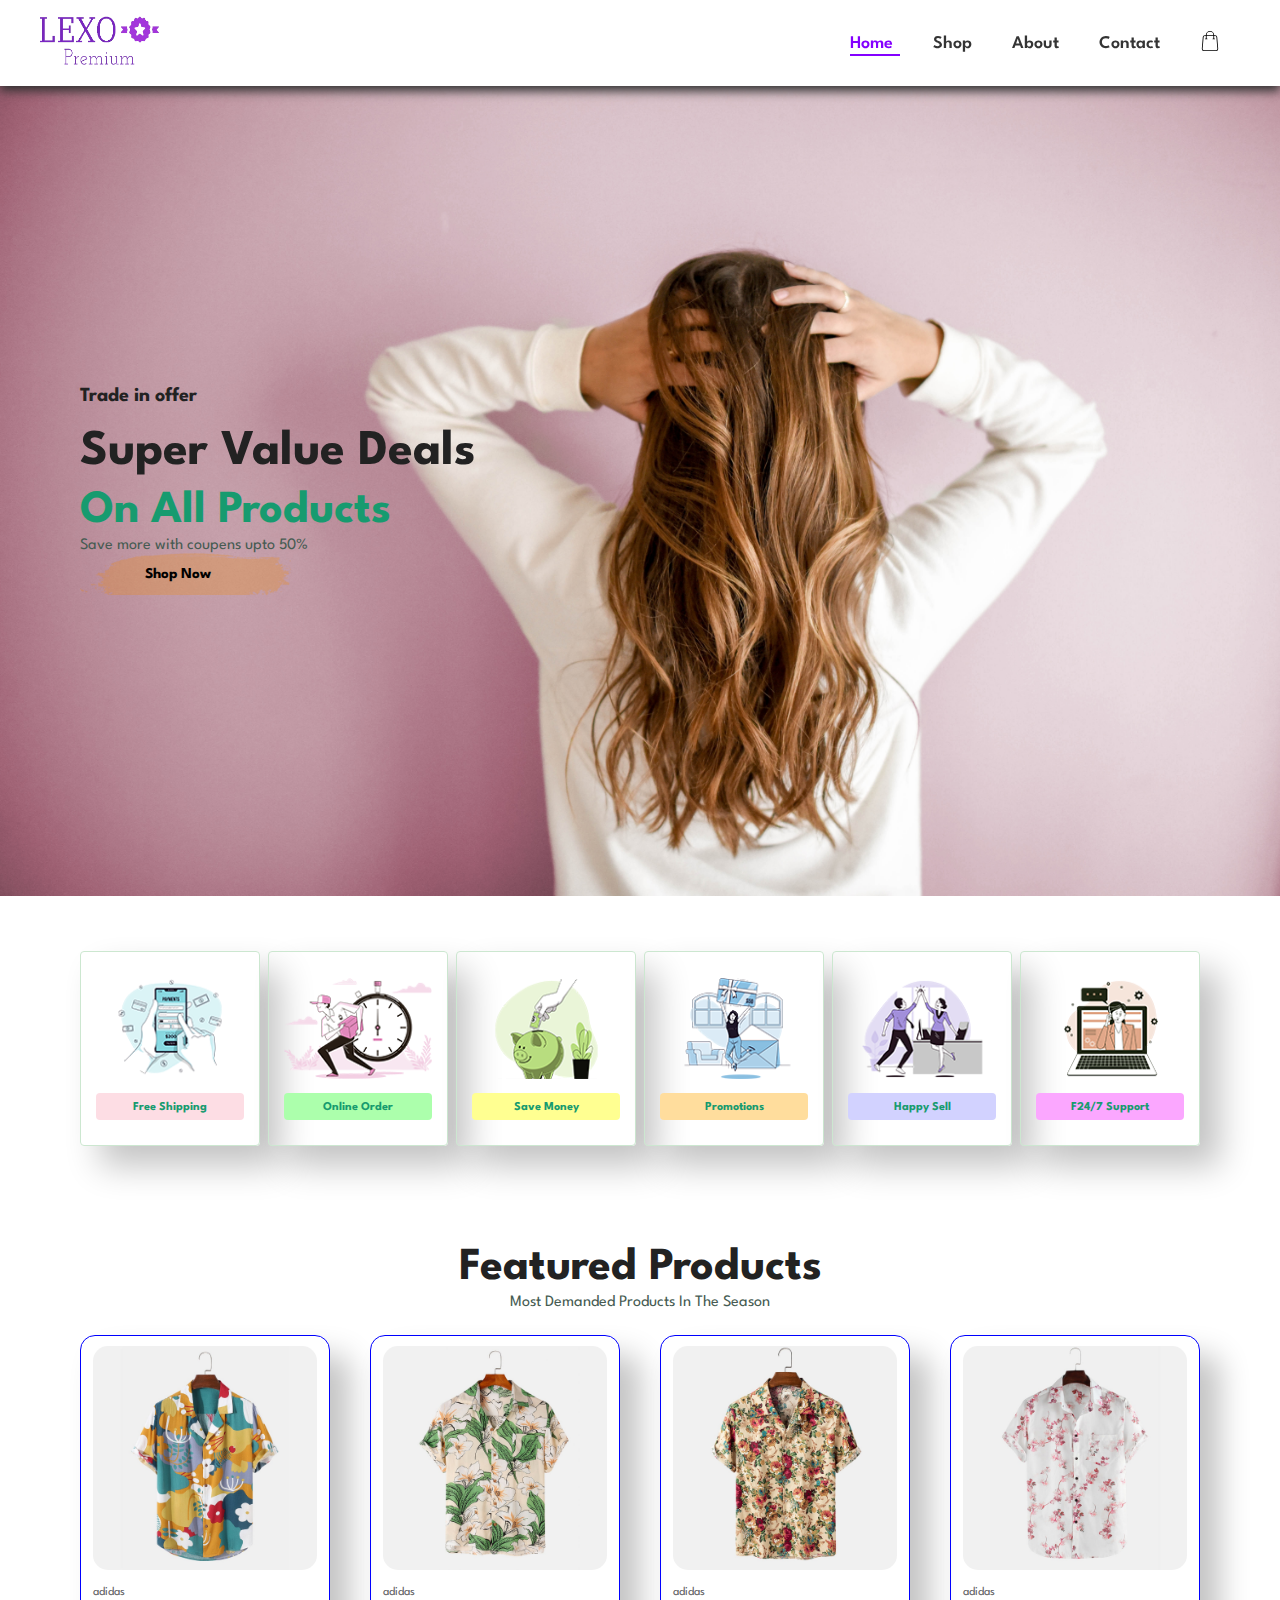
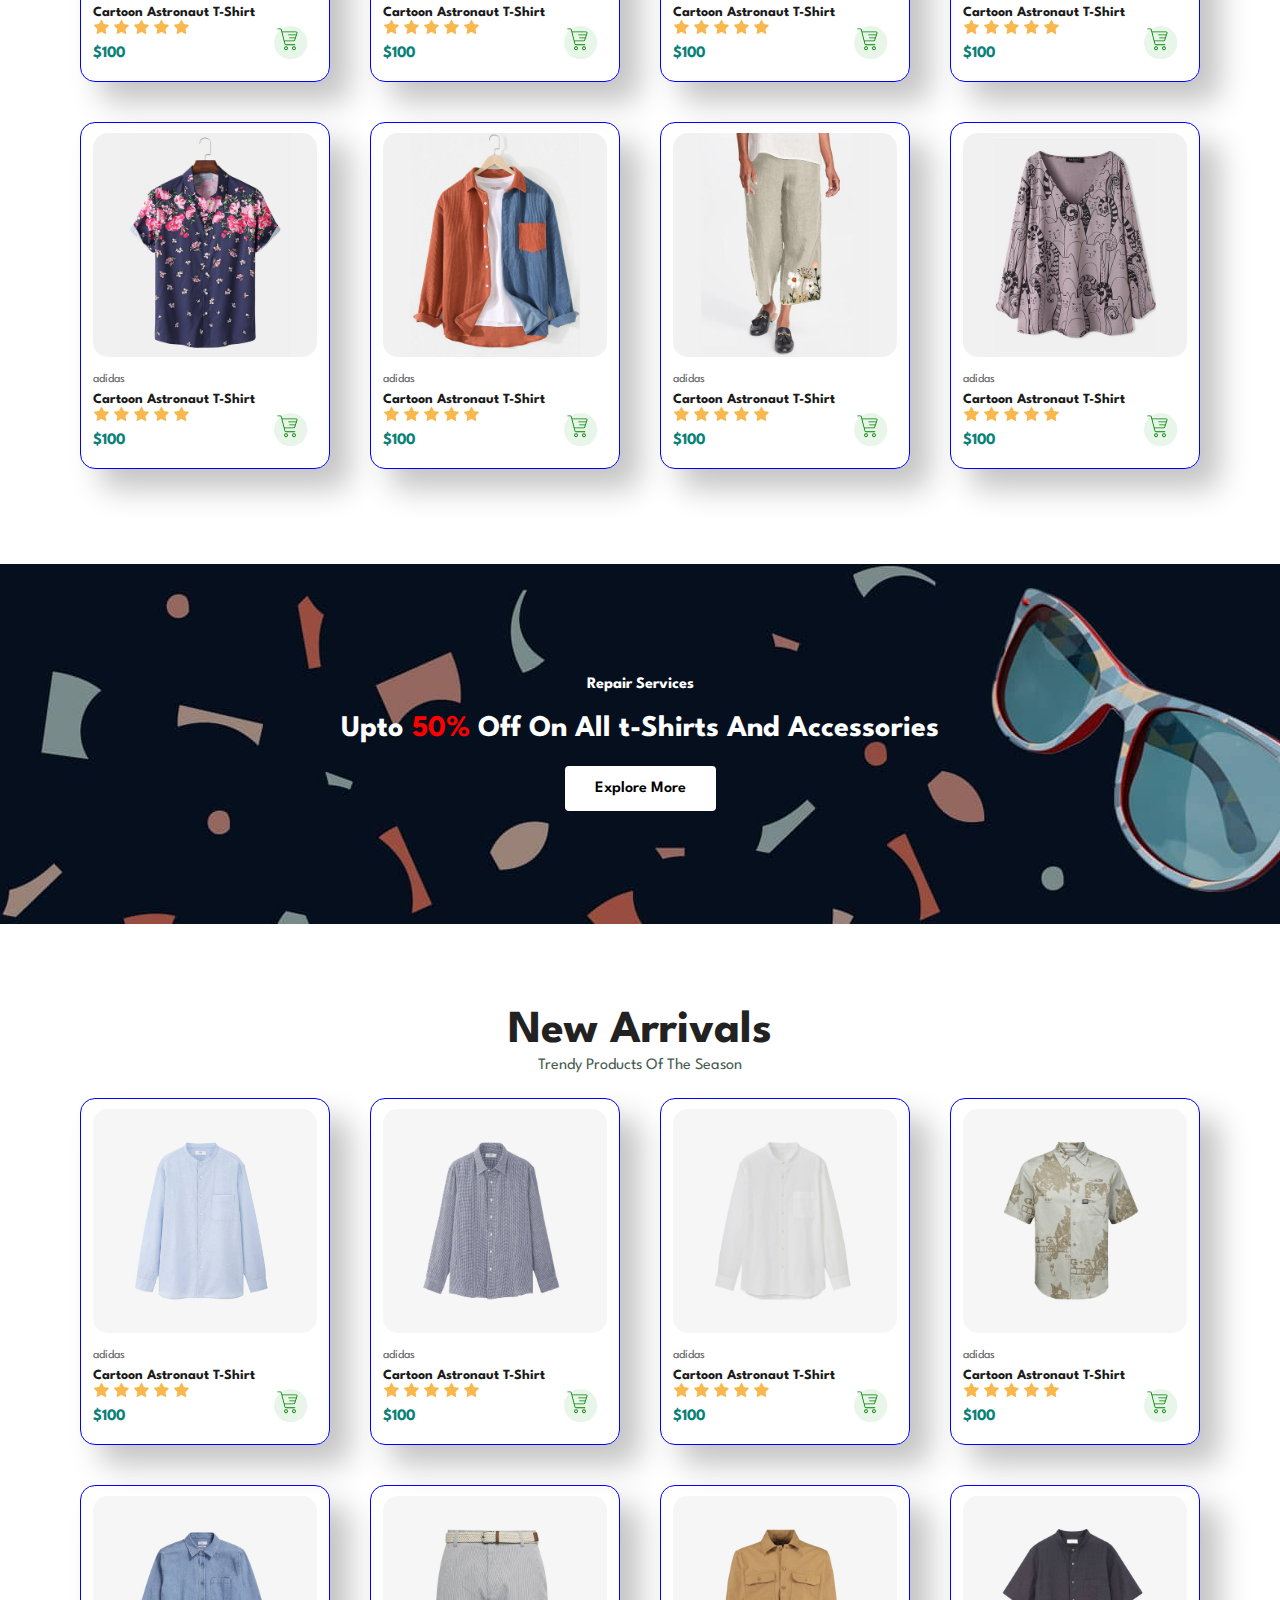
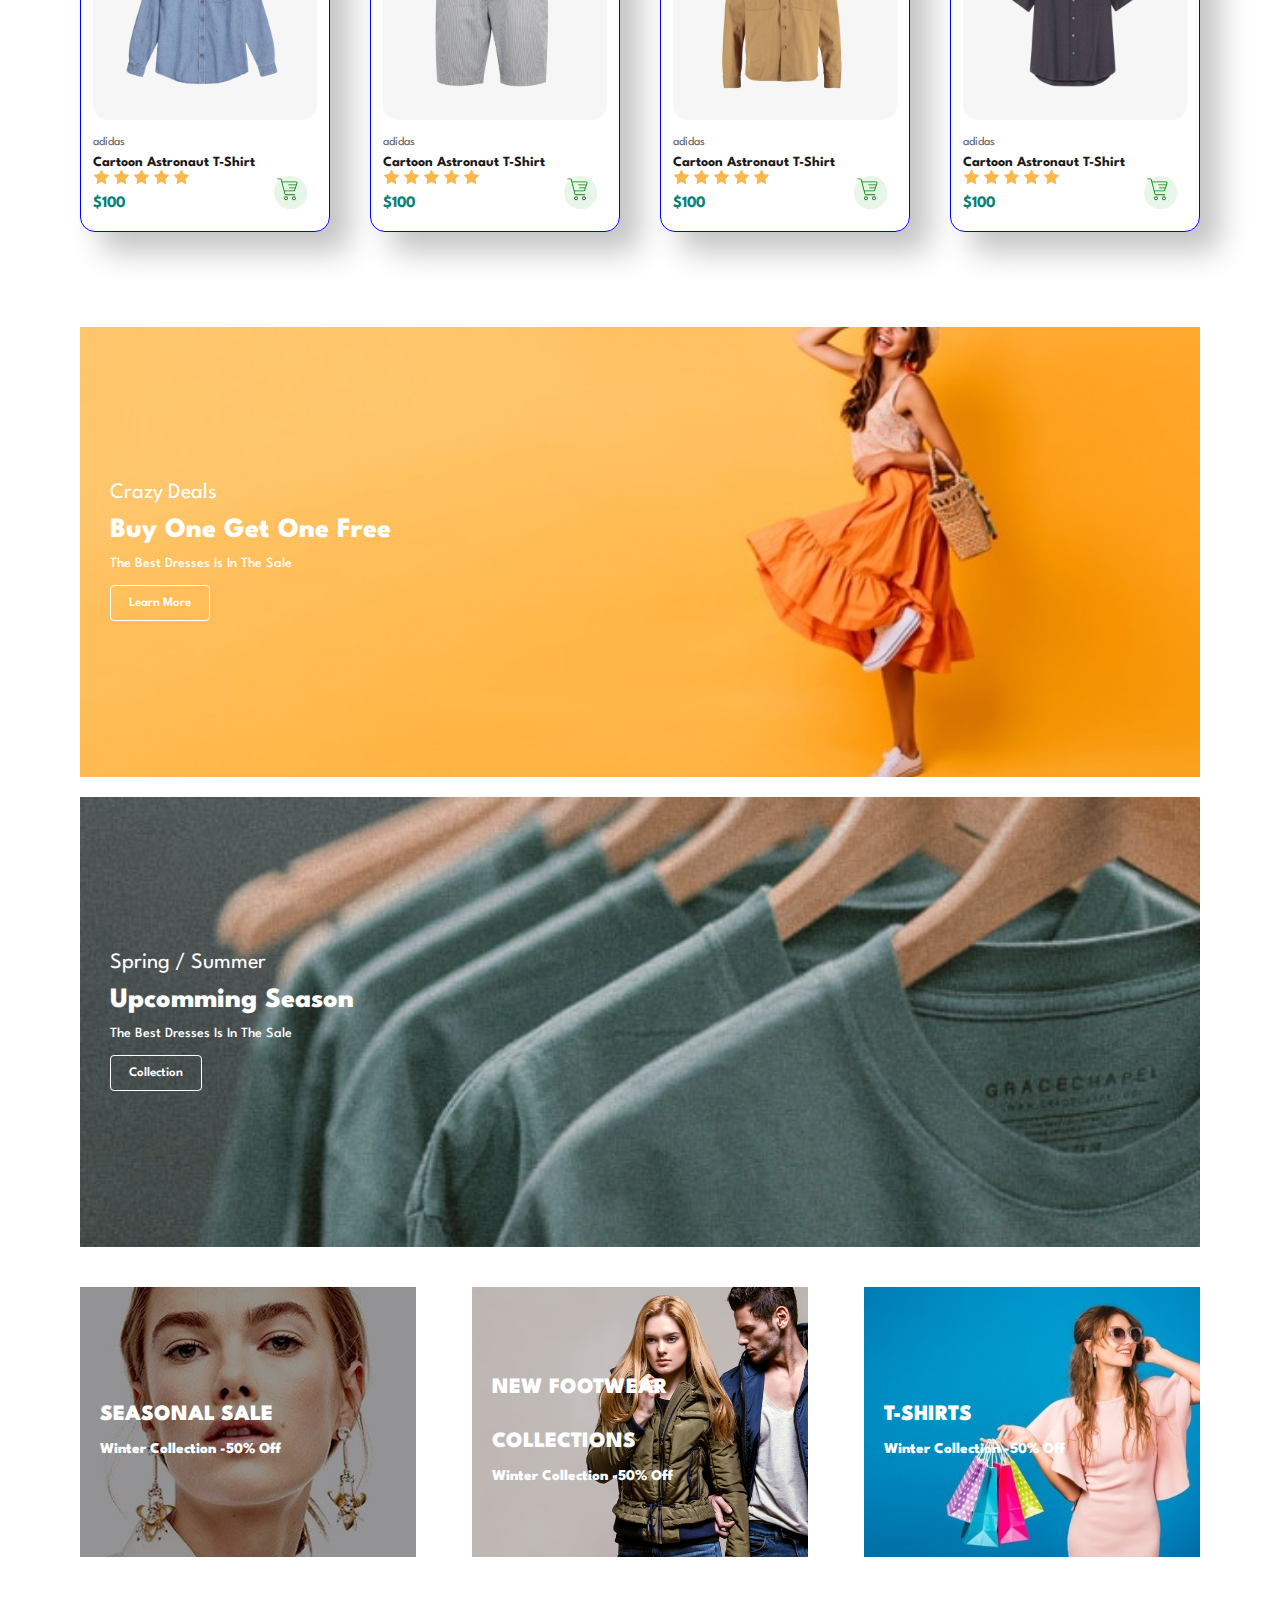
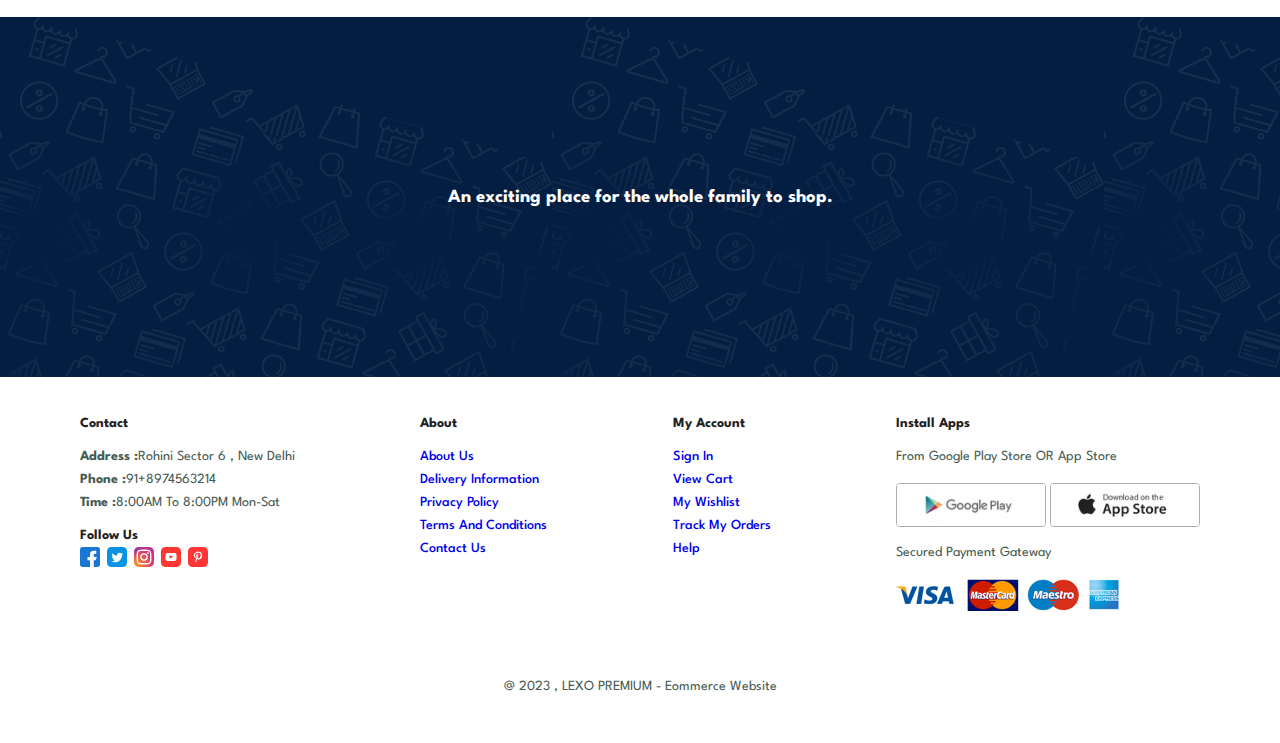
<file: index.html>
<!DOCTYPE html>
<html lang="en">

<head>
    <meta charset="UTF-8">
    
    <meta name="viewport" content="width=device-width, initial-scale=1.0">
    <title>Ayush Ecommerce Website</title>
    <link rel="stylesheet" href="style.css">
    <link rel="stylesheet" href="responsive.css" class="">
</head>

<body>
    <section id="header">
        <a href="#"><img width="120px" height="50px" src="img/logo.png" alt="logo" class="logo"></a>
        <div>
            <ul id="navbar">
                <li><a class="active" href="index.html">Home</a></li>
                <li><a href="shop.html">Shop</a></li>
                
                <li><a href="about.html">About</a></li>
                <li><a href="contact.html">Contact</a></li>
                <li><a href="cart.html"> <img src="svg/shopping_bag.svg" alt="" id="lg-bag"></a></li>
                <img src="svg/ham-close.svg" alt="" id="ham-close" > 
            </ul>
        </div>
        <div id="mobile">
            <a href="cart.html"> <img src="svg/shopping_bag.svg" alt="" id=""></a>
            <img src="svg/hamburgur.svg" alt="" id="hamburgur">
        </div>
    </section>

    <section id="hero">
        <h4>Trade in offer </h4>
        <h1>Super Value Deals</h1>
        <h2>On All Products</h2>
        <p>Save more with coupens upto 50%</p>
        <button>Shop Now</button>
    </section>

    <section id="feature" class="section-p1">
        <div class="fe-box">
            <img src="img/features/f1.png" alt="" class="">
            <h6>Free Shipping</h6>
        </div>
        <div class="fe-box">
            <img src="img/features/f2.png" alt="" class="">
            <h6>Online Order</h6>
        </div>
        <div class="fe-box">
            <img src="img/features/f3.png" alt="" class="">
            <h6>Save Money</h6>
        </div>
        <div class="fe-box">
            <img src="img/features/f4.png" alt="" class="">
            <h6>Promotions</h6>
        </div>
        <div class="fe-box">
            <img src="img/features/f5.png" alt="" class="">
            <h6>Happy Sell</h6>
        </div>
        <div class="fe-box">
            <img src="img/features/f6.png" alt="" class="">
            <h6>F24/7 Support</h6>
        </div>
    </section>

    <section id="product1" class="section-p1">
        <h2>Featured Products</h2>
        <p>Most Demanded Products In The Season</p>
        <div class="pro-container">
            <div class="pro">
                <img src="img/products/f1.jpg" alt="" class="">
                <div class="des">
                    <span>adidas</span>
                    <h5>Cartoon Astronaut T-Shirt</h5>
                    <div class="star">
                        <img src="svg/star.svg" alt="" class="">
                        <img src="svg/star.svg" alt="" class="">
                        <img src="svg/star.svg" alt="" class="">
                        <img src="svg/star.svg" alt="" class="">
                        <img src="svg/star.svg" alt="" class="">
                    </div>
                    <h4>$100</h4>
                </div>
                <a href="#" class=""><img src="svg/cart.svg" alt="" class="cart"></a>
            </div>

            <div class="pro">
                <img src="img/products/f2.jpg" alt="" class="">
                <div class="des">
                    <span>adidas</span>
                    <h5>Cartoon Astronaut T-Shirt</h5>
                    <div class="star">
                        <img src="svg/star.svg" alt="" class="">
                        <img src="svg/star.svg" alt="" class="">
                        <img src="svg/star.svg" alt="" class="">
                        <img src="svg/star.svg" alt="" class="">
                        <img src="svg/star.svg" alt="" class="">
                    </div>
                    <h4>$100</h4>
                </div>
                <a href="#" class=""><img src="svg/cart.svg" alt="" class="cart"></a>
            </div>
            <div class="pro">
                <img src="img/products/f3.jpg" alt="" class="">
                <div class="des">
                    <span>adidas</span>
                    <h5>Cartoon Astronaut T-Shirt</h5>
                    <div class="star">
                        <img src="svg/star.svg" alt="" class="">
                        <img src="svg/star.svg" alt="" class="">
                        <img src="svg/star.svg" alt="" class="">
                        <img src="svg/star.svg" alt="" class="">
                        <img src="svg/star.svg" alt="" class="">
                    </div>
                    <h4>$100</h4>
                </div>
                <a href="#" class=""><img src="svg/cart.svg" alt="" class="cart"></a>
            </div>
            <div class="pro">
                <img src="img/products/f4.jpg" alt="" class="">
                <div class="des">
                    <span>adidas</span>
                    <h5>Cartoon Astronaut T-Shirt</h5>
                    <div class="star">
                        <img src="svg/star.svg" alt="" class="">
                        <img src="svg/star.svg" alt="" class="">
                        <img src="svg/star.svg" alt="" class="">
                        <img src="svg/star.svg" alt="" class="">
                        <img src="svg/star.svg" alt="" class="">
                    </div>
                    <h4>$100</h4>
                </div>
                <a href="#" class=""><img src="svg/cart.svg" alt="" class="cart"></a>
            </div>
            <div class="pro">
                <img src="img/products/f5.jpg" alt="" class="">
                <div class="des">
                    <span>adidas</span>
                    <h5>Cartoon Astronaut T-Shirt</h5>
                    <div class="star">
                        <img src="svg/star.svg" alt="" class="">
                        <img src="svg/star.svg" alt="" class="">
                        <img src="svg/star.svg" alt="" class="">
                        <img src="svg/star.svg" alt="" class="">
                        <img src="svg/star.svg" alt="" class="">
                    </div>
                    <h4>$100</h4>
                </div>
                <a href="#" class=""><img src="svg/cart.svg" alt="" class="cart"></a>
            </div>
            <div class="pro">
                <img src="img/products/f6.jpg" alt="" class="">
                <div class="des">
                    <span>adidas</span>
                    <h5>Cartoon Astronaut T-Shirt</h5>
                    <div class="star">
                        <img src="svg/star.svg" alt="" class="">
                        <img src="svg/star.svg" alt="" class="">
                        <img src="svg/star.svg" alt="" class="">
                        <img src="svg/star.svg" alt="" class="">
                        <img src="svg/star.svg" alt="" class="">
                    </div>
                    <h4>$100</h4>
                </div>
                <a href="#" class=""><img src="svg/cart.svg" alt="" class="cart"></a>
            </div>
            <div class="pro">
                <img src="img/products/f7.jpg" alt="" class="">
                <div class="des">
                    <span>adidas</span>
                    <h5>Cartoon Astronaut T-Shirt</h5>
                    <div class="star">
                        <img src="svg/star.svg" alt="" class="">
                        <img src="svg/star.svg" alt="" class="">
                        <img src="svg/star.svg" alt="" class="">
                        <img src="svg/star.svg" alt="" class="">
                        <img src="svg/star.svg" alt="" class="">
                    </div>
                    <h4>$100</h4>
                </div>
                <a href="#" class=""><img src="svg/cart.svg" alt="" class="cart"></a>
            </div>
            <div class="pro">
                <img src="img/products/f8.jpg" alt="" class="">
                <div class="des">
                    <span>adidas</span>
                    <h5>Cartoon Astronaut T-Shirt</h5>
                    <div class="star">
                        <img src="svg/star.svg" alt="" class="">
                        <img src="svg/star.svg" alt="" class="">
                        <img src="svg/star.svg" alt="" class="">
                        <img src="svg/star.svg" alt="" class="">
                        <img src="svg/star.svg" alt="" class="">
                    </div>
                    <h4>$100</h4>
                </div>
                <a href="#" class=""><img src="svg/cart.svg" alt="" class="cart"></a>
            </div>

        </div>
    </section>

    <section id="banner" class="section-m1">
        <h4>Repair Services</h4>
        <h2>Upto<span> 50%</span> Off On All t-Shirts And Accessories</h2>
        <button class="normal">Explore More</button>
    </section>

    <section id="product1" class="section-p1">
        <h2>New Arrivals</h2>
        <p>Trendy Products Of The Season</p>
        <div class="pro-container">
            <div class="pro">
                <img src="img/products/n1.jpg" alt="" class="">
                <div class="des">
                    <span>adidas</span>
                    <h5>Cartoon Astronaut T-Shirt</h5>
                    <div class="star">
                        <img src="svg/star.svg" alt="" class="">
                        <img src="svg/star.svg" alt="" class="">
                        <img src="svg/star.svg" alt="" class="">
                        <img src="svg/star.svg" alt="" class="">
                        <img src="svg/star.svg" alt="" class="">
                    </div>
                    <h4>$100</h4>
                </div>
                <a href="#" class=""><img src="svg/cart.svg" alt="" class="cart"></a>
            </div>

            <div class="pro">
                <img src="img/products/n2.jpg" alt="" class="">
                <div class="des">
                    <span>adidas</span>
                    <h5>Cartoon Astronaut T-Shirt</h5>
                    <div class="star">
                        <img src="svg/star.svg" alt="" class="">
                        <img src="svg/star.svg" alt="" class="">
                        <img src="svg/star.svg" alt="" class="">
                        <img src="svg/star.svg" alt="" class="">
                        <img src="svg/star.svg" alt="" class="">
                    </div>
                    <h4>$100</h4>
                </div>
                <a href="#" class=""><img src="svg/cart.svg" alt="" class="cart"></a>
            </div>
            <div class="pro">
                <img src="img/products/n3.jpg" alt="" class="">
                <div class="des">
                    <span>adidas</span>
                    <h5>Cartoon Astronaut T-Shirt</h5>
                    <div class="star">
                        <img src="svg/star.svg" alt="" class="">
                        <img src="svg/star.svg" alt="" class="">
                        <img src="svg/star.svg" alt="" class="">
                        <img src="svg/star.svg" alt="" class="">
                        <img src="svg/star.svg" alt="" class="">
                    </div>
                    <h4>$100</h4>
                </div>
                <a href="#" class=""><img src="svg/cart.svg" alt="" class="cart"></a>
            </div>
            <div class="pro">
                <img src="img/products/n4.jpg" alt="" class="">
                <div class="des">
                    <span>adidas</span>
                    <h5>Cartoon Astronaut T-Shirt</h5>
                    <div class="star">
                        <img src="svg/star.svg" alt="" class="">
                        <img src="svg/star.svg" alt="" class="">
                        <img src="svg/star.svg" alt="" class="">
                        <img src="svg/star.svg" alt="" class="">
                        <img src="svg/star.svg" alt="" class="">
                    </div>
                    <h4>$100</h4>
                </div>
                <a href="#" class=""><img src="svg/cart.svg" alt="" class="cart"></a>
            </div>
            <div class="pro">
                <img src="img/products/n5.jpg" alt="" class="">
                <div class="des">
                    <span>adidas</span>
                    <h5>Cartoon Astronaut T-Shirt</h5>
                    <div class="star">
                        <img src="svg/star.svg" alt="" class="">
                        <img src="svg/star.svg" alt="" class="">
                        <img src="svg/star.svg" alt="" class="">
                        <img src="svg/star.svg" alt="" class="">
                        <img src="svg/star.svg" alt="" class="">
                    </div>
                    <h4>$100</h4>
                </div>
                <a href="#" class=""><img src="svg/cart.svg" alt="" class="cart"></a>
            </div>
            <div class="pro">
                <img src="img/products/n6.jpg" alt="" class="">
                <div class="des">
                    <span>adidas</span>
                    <h5>Cartoon Astronaut T-Shirt</h5>
                    <div class="star">
                        <img src="svg/star.svg" alt="" class="">
                        <img src="svg/star.svg" alt="" class="">
                        <img src="svg/star.svg" alt="" class="">
                        <img src="svg/star.svg" alt="" class="">
                        <img src="svg/star.svg" alt="" class="">
                    </div>
                    <h4>$100</h4>
                </div>
                <a href="#" class=""><img src="svg/cart.svg" alt="" class="cart"></a>
            </div>
            <div class="pro">
                <img src="img/products/n7.jpg" alt="" class="">
                <div class="des">
                    <span>adidas</span>
                    <h5>Cartoon Astronaut T-Shirt</h5>
                    <div class="star">
                        <img src="svg/star.svg" alt="" class="">
                        <img src="svg/star.svg" alt="" class="">
                        <img src="svg/star.svg" alt="" class="">
                        <img src="svg/star.svg" alt="" class="">
                        <img src="svg/star.svg" alt="" class="">
                    </div>
                    <h4>$100</h4>
                </div>
                <a href="#" class=""><img src="svg/cart.svg" alt="" class="cart"></a>
            </div>
            <div class="pro">
                <img src="img/products/n8.jpg" alt="" class="">
                <div class="des">
                    <span>adidas</span>
                    <h5>Cartoon Astronaut T-Shirt</h5>
                    <div class="star">
                        <img src="svg/star.svg" alt="" class="">
                        <img src="svg/star.svg" alt="" class="">
                        <img src="svg/star.svg" alt="" class="">
                        <img src="svg/star.svg" alt="" class="">
                        <img src="svg/star.svg" alt="" class="">
                    </div>
                    <h4>$100</h4>
                </div>
                <a href="#" class=""><img src="svg/cart.svg" alt="" class="cart"></a>
            </div>

        </div>
    </section>

    <section id="sm-banner" class="section-p1">
        <div class="banner-box">
            <h4>Crazy Deals</h4>
            <h2>Buy One Get One Free</h2>
            <span>The Best Dresses Is In The Sale</span>
            <button class="white">Learn More</button>
        </div>
        <div class="banner-box banner-box2">
            <h4>Spring / Summer</h4>
            <h2>Upcomming Season</h2>
            <span>The Best Dresses Is In The Sale</span>
            <button class="white">Collection</button>
        </div>
    </section>

    <section id="banner3">
        <div class="banner-box">
            <h2>SEASONAL SALE</h2>
            <h3>Winter Collection -50% Off</h3>

        </div>
        <div class="banner-box banner-box2">
            <h2>NEW FOOTWEAR COLLECTIONS</h2>
            <h3>Winter Collection -50% Off</h3>

        </div>
        <div class="banner-box banner-box3">
            <h2>T-SHIRTS</h2>
            <h3>Winter Collection -50% Off</h3>

        </div>
    </section>

    <section id="footbanner">
        <h3>An exciting place for the whole family to shop.</h3>
    </section>

    <footer class="section-p1">
        <div class="col">
            <!-- <img src="img/logo.png" alt="" class=""> -->
            <h4>Contact</h4>
            <P><strong>Address :</strong>Rohini Sector 6 , New Delhi </P>
            <p><strong>Phone :</strong>91+8974563214</p>
            <p><strong>Time :</strong>8:00AM To 8:00PM Mon-Sat</p>
            <div class="follow">
                <h4>Follow Us</h4>
                <div class="icon">
                    <a href="#" class=""><img src="svg/facebook.svg" alt="" class=""></a>
                    <a href="" class=""><img src="svg/twitter.svg" alt="" class=""></a>
                    <a href="" class=""><img src="svg/instagram.svg" alt="" class=""></a>
                    <a href="" class=""><img src="svg/youtube.svg" alt="" class=""></a>
                    <a href="" class=""><img src="svg/pintrest.svg" alt="" class=""></a>
                </div>
            </div>
        </div>

        <div class="col">
            <h4>About</h4>
            <a href="#" class="">About Us</a>
            <a href="#" class="">Delivery Information</a>
            <a href="#" class="">Privacy Policy</a>
            <a href="#" class="">Terms And Conditions</a>
            <a href="#" class="">Contact Us</a>
        </div>

        <div class="col">
            <h4>My Account</h4>
            <a href="#" class="">Sign In</a>
            <a href="#" class="">View Cart</a>
            <a href="#" class="">My Wishlist</a>
            <a href="#" class="">Track My Orders</a>
            <a href="#" class="">Help</a>
        </div>

        <div class="col install">
            <h4>Install Apps</h4>
            <p>From Google Play Store OR App Store</p>
            <div class="row">
                <img src="img/pay/play.jpg" alt="" class="">
                <img src="img/pay/app.jpg" alt="" class="">
            </div>
            <div class="">
                <p>Secured Payment Gateway</p>
                <img src="img/pay/pay.png" alt="" class="">
            </div>
        </div>

        <div class="copyright">
            <p>@ 2023 , LEXO PREMIUM - Eommerce Website</p>
        </div>
        
    </footer>
    <script type="module" src="script.js"></script>
</body>

</html>
</file>
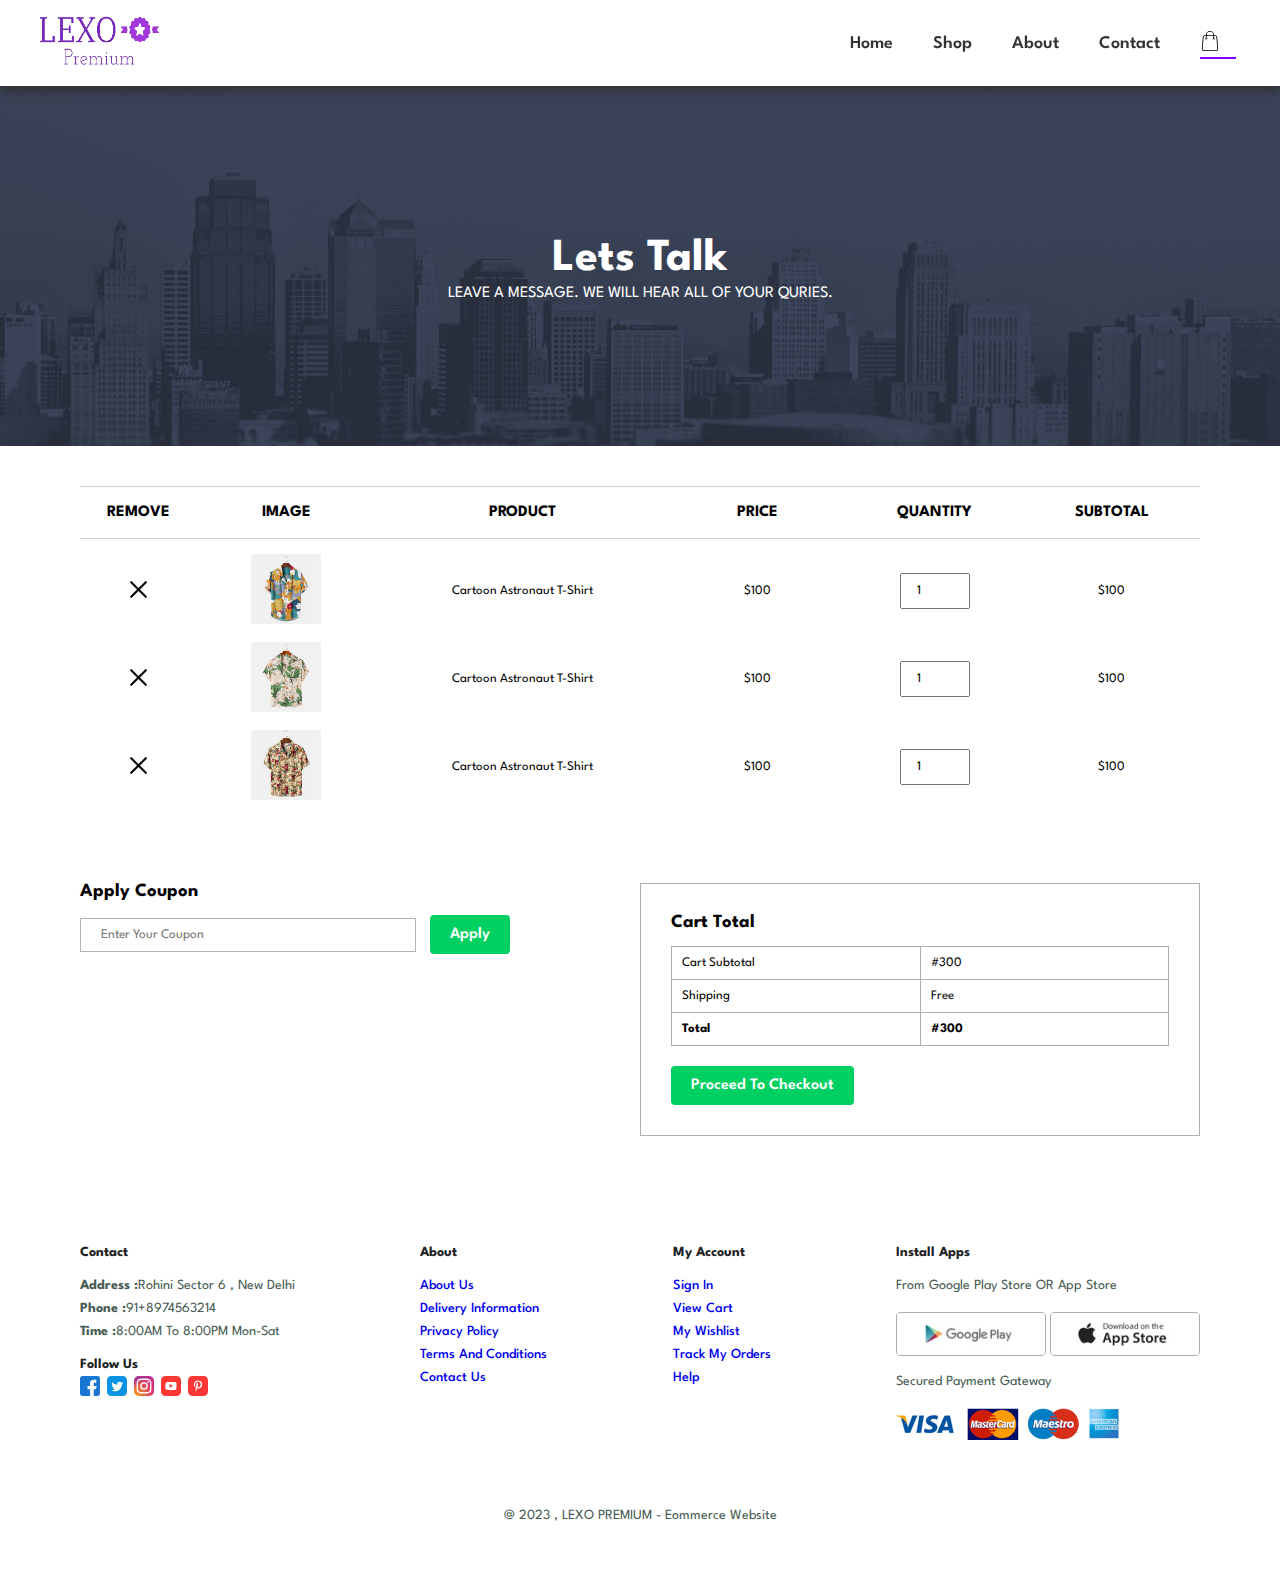
<file: cart.html>
<!DOCTYPE html>
<html lang="en">

<head>
    <meta charset="UTF-8">

    <meta name="viewport" content="width=device-width, initial-scale=1.0">
    <title>Ayush Ecommerce Website</title>
    <link rel="stylesheet" href="style.css">
    <link rel="stylesheet" href="responsive.css" class="">
</head>

<body>
    <section id="header">
        <a href="#"><img width="120px" height="50px" src="img/logo.png" alt="logo" class="logo"></a>
        <div>
            <ul id="navbar">
                <li><a href="index.html">Home</a></li>
                <li><a href="shop.html">Shop</a></li>

                <li><a href="about.html">About</a></li>
                <li><a href="contact.html">Contact</a></li>
                <li><a class="active" href="cart.html"> <img src="svg/shopping_bag.svg" alt="" id="lg-bag"></a></li>
                <img src="svg/ham-close.svg" alt="" id="ham-close">
            </ul>
        </div>
        <div id="mobile">
            <a href="cart.html"> <img src="svg/shopping_bag.svg" alt="" id=""></a>
            <img src="svg/hamburgur.svg" alt="" id="hamburgur">
        </div>
    </section>

    <section id="about-header" class="about-header">
        <div class="aboutheader">
            <h2>Lets Talk</h2>
            <p> LEAVE A MESSAGE. WE WILL HEAR ALL OF YOUR QURIES.</p>
        </div>


    </section>

    <section id="cart" class="section-p1">
        <table width="100%">
            <thead>
                <tr>
                    <td>Remove</td>
                    <td>Image</td>
                    <td>Product</td>
                    <td>Price</td>
                    <td>Quantity</td>
                    <td>Subtotal</td>
                </tr>
            </thead>
            <tbody>
                <tr>
                    <td><a href="#" class=""> <img src="svg/ham-close.svg" alt="" class=""></a></td>
                    <td><img width="70px" src="img/products/f1.jpg" alt="" class=""></td>
                    <td>Cartoon Astronaut T-Shirt</td>
                    <td>$100</td>
                    <td><input type="number" value="1"></td>
                    <td>$100</td>
                </tr>
                <tr>
                    <td><a href="#" class=""> <img src="svg/ham-close.svg" alt="" class=""></a></td>
                    <td><img width="70px" src="img/products/f2.jpg" alt="" class=""></td>
                    <td>Cartoon Astronaut T-Shirt</td>
                    <td>$100</td>
                    <td><input type="number" value="1"></td>
                    <td>$100</td>
                </tr>
                <tr>
                    <td><a href="#" class=""> <img src="svg/ham-close.svg" alt="" class=""></a></td>
                    <td><img width="70px" src="img/products/f3.jpg" alt="" class=""></td>
                    <td>Cartoon Astronaut T-Shirt</td>
                    <td>$100</td>
                    <td><input type="number" value="1"></td>
                    <td>$100</td>
                </tr>
            </tbody>
        </table>
    </section>

    <section id="cart-add" class="section-p1">
        <div id="coupon">
            <h3>Apply Coupon</h3>
            <div>
                <input type="text" placeholder="Enter Your Coupon">
                <button class="normal">Apply</button>
            </div>
        </div>

        <div id="subtotal">
            <h3>Cart Total</h3>
            <table>
                <tr>
                    <td>Cart Subtotal</td>
                    <td>#300</td>
                </tr>
                <tr>
                    <td>Shipping</td>
                    <td>Free</td>
                </tr>
                <tr>
                    <td><strong>Total</strong></td>
                    <td><strong>#300</strong></td>
                </tr>
            </table>
            <button class="normal">Proceed To Checkout</button>

        </div>
    </section>

    <footer class="section-p1">
        <div class="col">
            <!-- <img src="img/logo.png" alt="" class=""> -->
            <h4>Contact</h4>
            <P><strong>Address :</strong>Rohini Sector 6 , New Delhi </P>
            <p><strong>Phone :</strong>91+8974563214</p>
            <p><strong>Time :</strong>8:00AM To 8:00PM Mon-Sat</p>
            <div class="follow">
                <h4>Follow Us</h4>
                <div class="icon">
                    <a href="#" class=""><img src="svg/facebook.svg" alt="" class=""></a>
                    <a href="" class=""><img src="svg/twitter.svg" alt="" class=""></a>
                    <a href="" class=""><img src="svg/instagram.svg" alt="" class=""></a>
                    <a href="" class=""><img src="svg/youtube.svg" alt="" class=""></a>
                    <a href="" class=""><img src="svg/pintrest.svg" alt="" class=""></a>
                </div>
            </div>
        </div>

        <div class="col">
            <h4>About</h4>
            <a href="#" class="">About Us</a>
            <a href="#" class="">Delivery Information</a>
            <a href="#" class="">Privacy Policy</a>
            <a href="#" class="">Terms And Conditions</a>
            <a href="#" class="">Contact Us</a>
        </div>

        <div class="col">
            <h4>My Account</h4>
            <a href="#" class="">Sign In</a>
            <a href="#" class="">View Cart</a>
            <a href="#" class="">My Wishlist</a>
            <a href="#" class="">Track My Orders</a>
            <a href="#" class="">Help</a>
        </div>

        <div class="col install">
            <h4>Install Apps</h4>
            <p>From Google Play Store OR App Store</p>
            <div class="row">
                <img src="img/pay/play.jpg" alt="" class="">
                <img src="img/pay/app.jpg" alt="" class="">
            </div>
            <div class="">
                <p>Secured Payment Gateway</p>
                <img src="img/pay/pay.png" alt="" class="">
            </div>
        </div>

        <div class="copyright">
            <p>@ 2023 , LEXO PREMIUM - Eommerce Website</p>
        </div>

    </footer>
    <script type="module" src="script.js"></script>
</body>

</html>
</file>
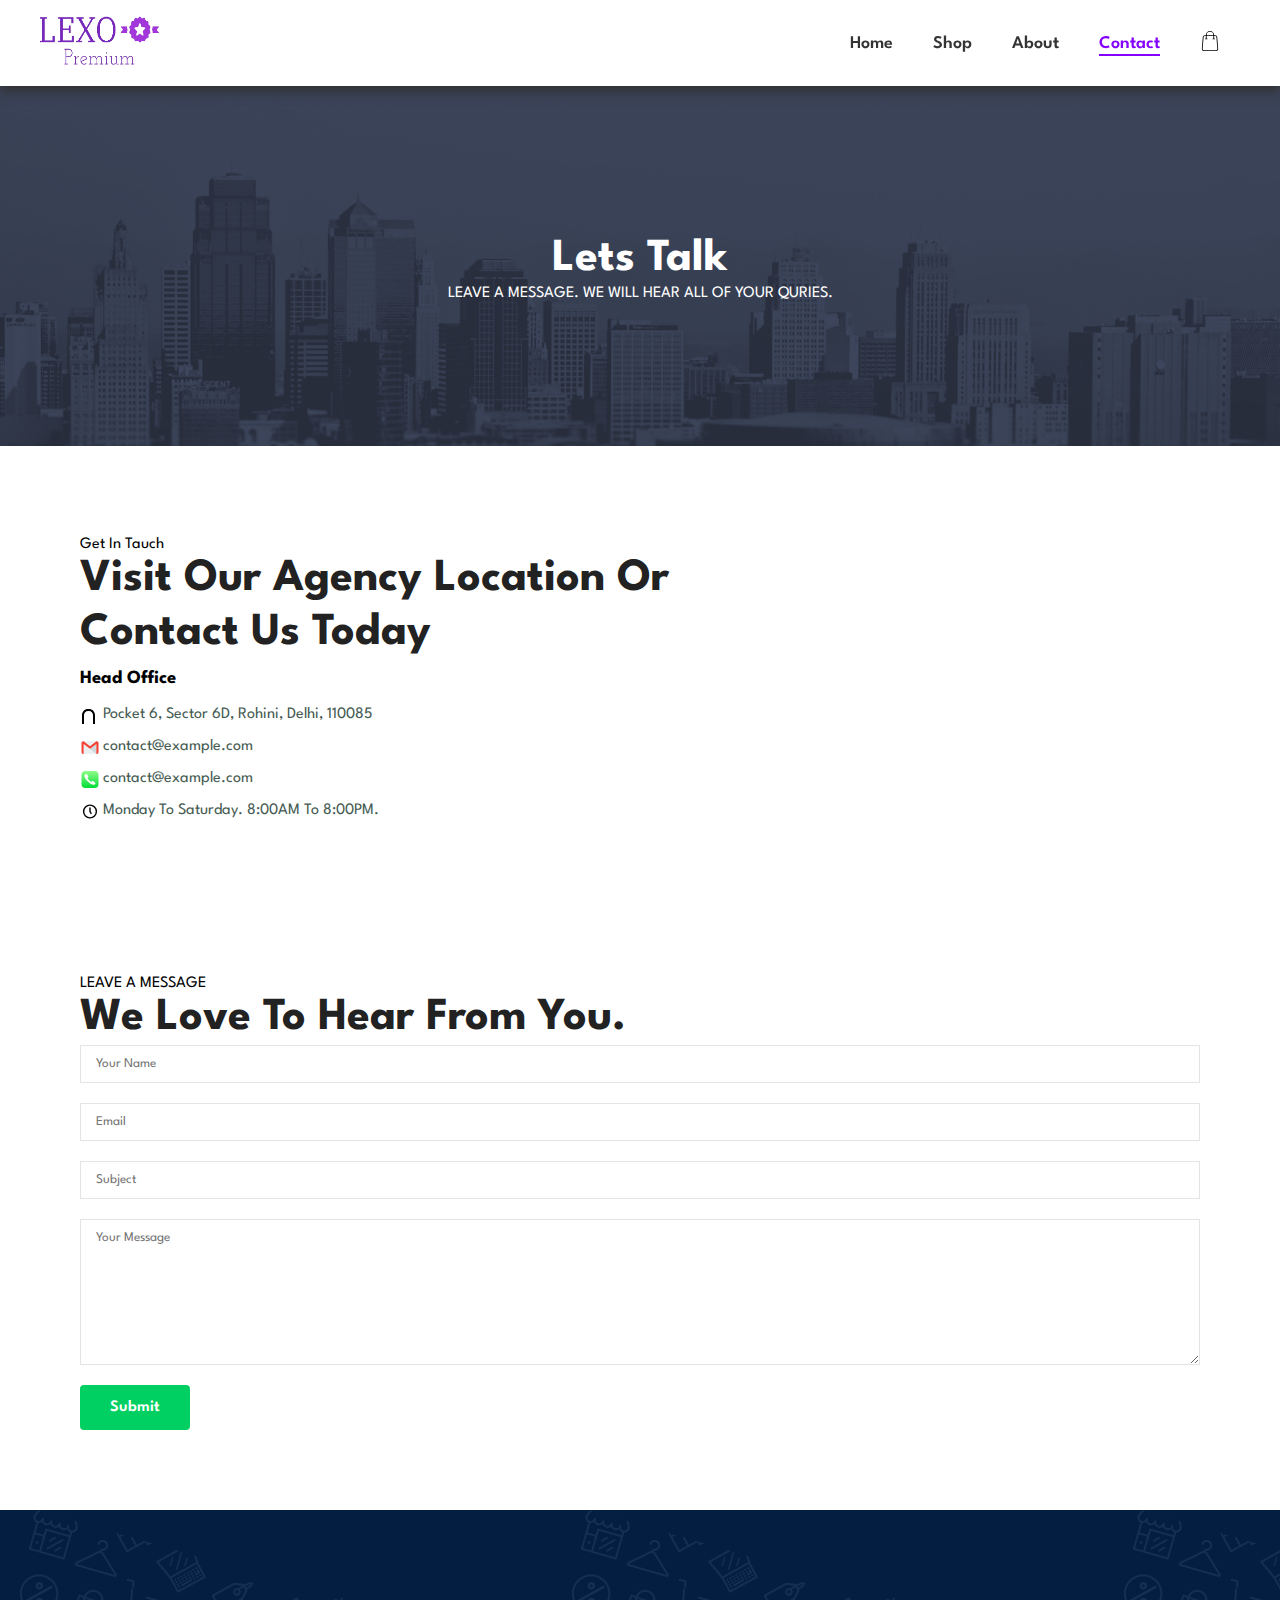
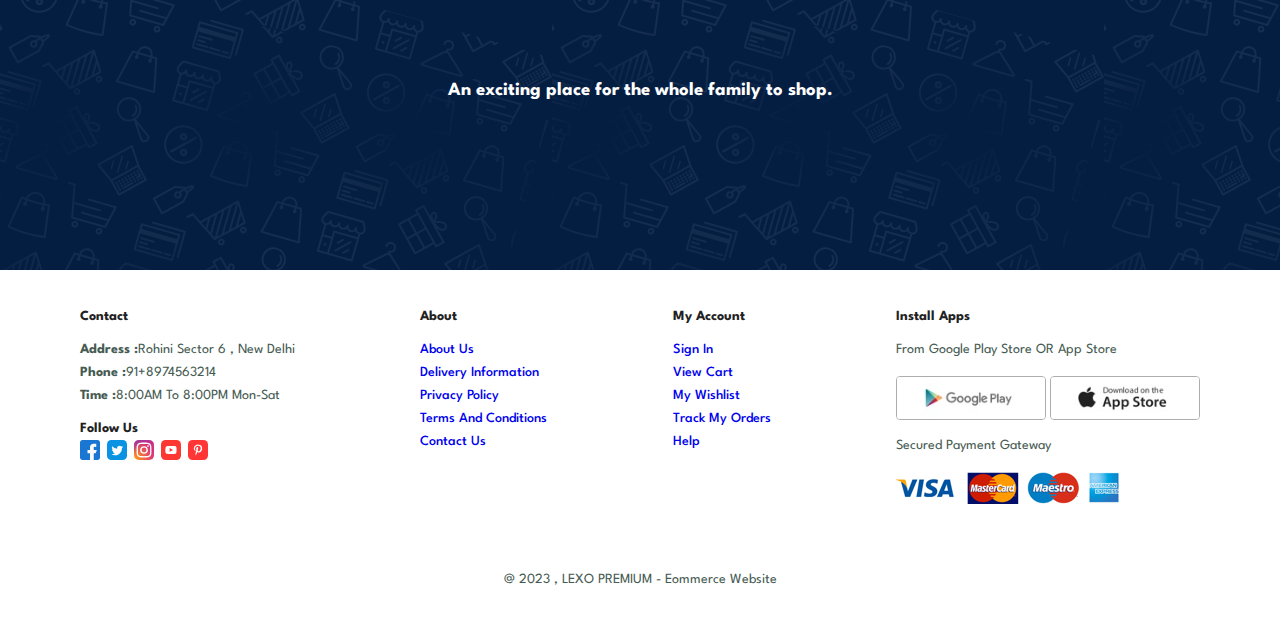
<file: contact.html>
<!DOCTYPE html>
<html lang="en">

<head>
    <meta charset="UTF-8">

    <meta name="viewport" content="width=device-width, initial-scale=1.0">
    <title>Ayush Ecommerce Website</title>
    <link rel="stylesheet" href="style.css">
    <link rel="stylesheet" href="responsive.css" class="">
</head>

<body>
    <section id="header">
        <a href="#"><img width="120px" height="50px" src="img/logo.png" alt="logo" class="logo"></a>
        <div>
            <ul id="navbar">
                <li><a href="index.html">Home</a></li>
                <li><a href="shop.html">Shop</a></li>

                <li><a href="about.html">About</a></li>
                <li><a class="active" href="contact.html">Contact</a></li>
                <li><a href="cart.html"> <img src="svg/shopping_bag.svg" alt="" id="lg-bag"></a></li>
                <img src="svg/ham-close.svg" alt="" id="ham-close">
            </ul>
        </div>
        <div id="mobile">
            <a href="cart.html"> <img src="svg/shopping_bag.svg" alt="" id=""></a>
            <img src="svg/hamburgur.svg" alt="" id="hamburgur">
        </div>
    </section>

    <section id="about-header" class="about-header">
        <div class="aboutheader">
            <h2>Lets Talk</h2>
            <p> LEAVE A MESSAGE. WE WILL HEAR ALL OF YOUR QURIES.</p>
        </div>


    </section>

    <section id="contact-details" class="section-p1">
        <div class="details">
            <div class="">
                <span>Get In Tauch</span>
                <h2>Visit Our Agency Location Or Contact Us Today</h2>
                <h3>Head Office</h3>
                <li>
                    <svg xmlns="http://www.w3.org/2000/svg" width="20px" height="17px" id="zigzag">
                        <path
                            style="font-feature-settings:normal;font-variant-alternates:normal;font-variant-caps:normal;font-variant-east-asian:normal;font-variant-ligatures:normal;font-variant-numeric:normal;font-variant-position:normal;font-variation-settings:normal;inline-size:0;isolation:auto;mix-blend-mode:normal;shape-margin:0;shape-padding:0;text-decoration-color:#000;text-decoration-line:none;text-decoration-style:solid;text-indent:0;text-orientation:mixed;text-transform:none"
                            d="M8 2C4.698 2 2 4.698 2 8v21a1 1 0 0 0 1 1 1 1 0 0 0 1-1V8c0-2.221 1.779-4 4-4h1c2.221 0 4 1.779 4 4v16c0 3.302 2.698 6 6 6h1c3.302 0 6-2.698 6-6V5.414l2.293 2.293a1 1 0 0 0 1.414 0 1 1 0 0 0 0-1.414l-4-4A1 1 0 0 0 25.03 2a1 1 0 0 0-.736.293l-4 4a1 1 0 0 0 0 1.414 1 1 0 0 0 1.414 0L24 5.414V24c0 2.221-1.779 4-4 4h-1c-2.22 0-4-1.779-4-4V8c0-3.302-2.698-6-6-6H8z"
                            color="#000"></path>
                    </svg>
                    <p>Pocket 6, Sector 6D, Rohini, Delhi, 110085</p>
                </li>

                <li>
                    <svg xmlns="http://www.w3.org/2000/svg" width="20px" height="17px" viewBox="0 0 16 16" id="gmail">
                        <path fill="#ECEFF1" d="M2 2h12v12H2z"></path>
                        <path fill="#CFD8DC" d="M8 9.262 14 14V4.646z"></path>
                        <path fill="#F44336"
                            d="M14.5 2H14L8 6.738 2 2h-.5A1.5 1.5 0 0 0 0 3.5v9A1.5 1.5 0 0 0 1.5 14H2V4.646l6 4.615 6-4.616V14h.5a1.5 1.5 0 0 0 1.5-1.5v-9A1.5 1.5 0 0 0 14.5 2z">
                        </path>
                    </svg>
                    <p>contact@example.com</p>
                </li>

                <li>
                    <svg xmlns="http://www.w3.org/2000/svg" xmlns:xlink="http://www.w3.org/1999/xlink" width="20"
                        height="17" viewBox="0 0 120 120" id="phone">
                        <defs>
                            <linearGradient id="b" x1="50%" x2="50%" y1="0%" y2="100%">
                                <stop offset="0%" stop-color="#91FC8A"></stop>
                                <stop offset="100%" stop-color="#00DD35"></stop>
                            </linearGradient>
                            <rect id="a" width="120" height="120" x="0" y="0" rx="28"></rect>
                        </defs>
                        <g fill="none" fill-rule="evenodd">
                            <g>
                                <mask id="c" fill="#fff">
                                    <use xlink:href="#a"></use>
                                </mask>
                                <use fill="url(#b)" xlink:href="#a"></use>
                                <path fill="#FFF"
                                    d="M56 47.5v13H46c-6.09 0-9.5 1.5-10.5 9.5 0 2-.5 5-3.5 6l-16 3c-5 .5-6.453-.504-7.5-3C2.005 60.511 18 48 56 47.5zm0 0c38 .5 53.995 13.011 47.5 28.5-1.047 2.496-2.5 3.5-7.5 3l-16-3c-3-1-3.5-4-3.5-6-1-8-4.41-9.5-10.5-9.5H56v-13z"
                                    mask="url(#c)" transform="rotate(-135 56 63.312)"></path>
                            </g>
                        </g>
                    </svg>
                    <p>contact@example.com</p>
                </li>

                <li>
                    <svg xmlns="http://www.w3.org/2000/svg" width="20px" height="17px" data-name="Layer 1"
                        viewBox="0 0 24 24" id="clock">
                        <path
                            d="M12,2A10,10,0,1,0,22,12,10.01146,10.01146,0,0,0,12,2Zm0,18a8,8,0,1,1,8-8A8.00917,8.00917,0,0,1,12,20Zm1-8.251V7a1,1,0,0,0-2,0v5a1.00586,1.00586,0,0,0,.11816.47217l1.5,2.79883a1.00029,1.00029,0,0,0,1.76368-.94434Z">
                        </path>
                    </svg>
                    <p>Monday To Saturday. 8:00AM To 8:00PM.</p>
                </li>

            </div>
            <div class="map">
                <iframe
                    src="https://www.google.com/maps/embed?pb=!1m18!1m12!1m3!1d3499.303944040456!2d77.1067429746996!3d28.710461275622187!2m3!1f0!2f0!3f0!3m2!1i1024!2i768!4f13.1!3m3!1m2!1s0x390d01515275d4f3%3A0x1e9609a55af4a560!2sSector%206%20Rd%2C%20Pocket%206%2C%20Sector%206D%2C%20Rohini%2C%20Delhi%2C%20110085!5e0!3m2!1sen!2sin!4v1706213558037!5m2!1sen!2sin"
                    width="600" height="450" style="border:0;" allowfullscreen="" loading="lazy"
                    referrerpolicy="no-referrer-when-downgrade"></iframe>
            </div>
        </div>
    </section>

    <section id="form-details"class="section-p1">
        <form action="" class="">
            <span>LEAVE A MESSAGE</span>
            <h2>We Love To Hear From You.</h2>
            <input type="text" placeholder="Your Name" class="">
            <input type="text" placeholder="Email" class="">
            <input type="text" placeholder="Subject" class="">
            <textarea name="" id="" cols="30" rows="10" placeholder="Your Message"></textarea>
            <button class="normal">Submit</button>
        </form>

        
    </section>


    <section id="footbanner">
        <h3>An exciting place for the whole family to shop.</h3>
    </section>

    <footer class="section-p1">
        <div class="col">
            <!-- <img src="img/logo.png" alt="" class=""> -->
            <h4>Contact</h4>
            <P><strong>Address :</strong>Rohini Sector 6 , New Delhi </P>
            <p><strong>Phone :</strong>91+8974563214</p>
            <p><strong>Time :</strong>8:00AM To 8:00PM Mon-Sat</p>
            <div class="follow">
                <h4>Follow Us</h4>
                <div class="icon">
                    <a href="#" class=""><img src="svg/facebook.svg" alt="" class=""></a>
                    <a href="" class=""><img src="svg/twitter.svg" alt="" class=""></a>
                    <a href="" class=""><img src="svg/instagram.svg" alt="" class=""></a>
                    <a href="" class=""><img src="svg/youtube.svg" alt="" class=""></a>
                    <a href="" class=""><img src="svg/pintrest.svg" alt="" class=""></a>
                </div>
            </div>
        </div>

        <div class="col">
            <h4>About</h4>
            <a href="#" class="">About Us</a>
            <a href="#" class="">Delivery Information</a>
            <a href="#" class="">Privacy Policy</a>
            <a href="#" class="">Terms And Conditions</a>
            <a href="#" class="">Contact Us</a>
        </div>

        <div class="col">
            <h4>My Account</h4>
            <a href="#" class="">Sign In</a>
            <a href="#" class="">View Cart</a>
            <a href="#" class="">My Wishlist</a>
            <a href="#" class="">Track My Orders</a>
            <a href="#" class="">Help</a>
        </div>

        <div class="col install">
            <h4>Install Apps</h4>
            <p>From Google Play Store OR App Store</p>
            <div class="row">
                <img src="img/pay/play.jpg" alt="" class="">
                <img src="img/pay/app.jpg" alt="" class="">
            </div>
            <div class="">
                <p>Secured Payment Gateway</p>
                <img src="img/pay/pay.png" alt="" class="">
            </div>
        </div>

        <div class="copyright">
            <p>@ 2023 , LEXO PREMIUM - Eommerce Website</p>
        </div>

    </footer>
    <script type="module" src="script.js"></script>
</body>

</html>
</file>
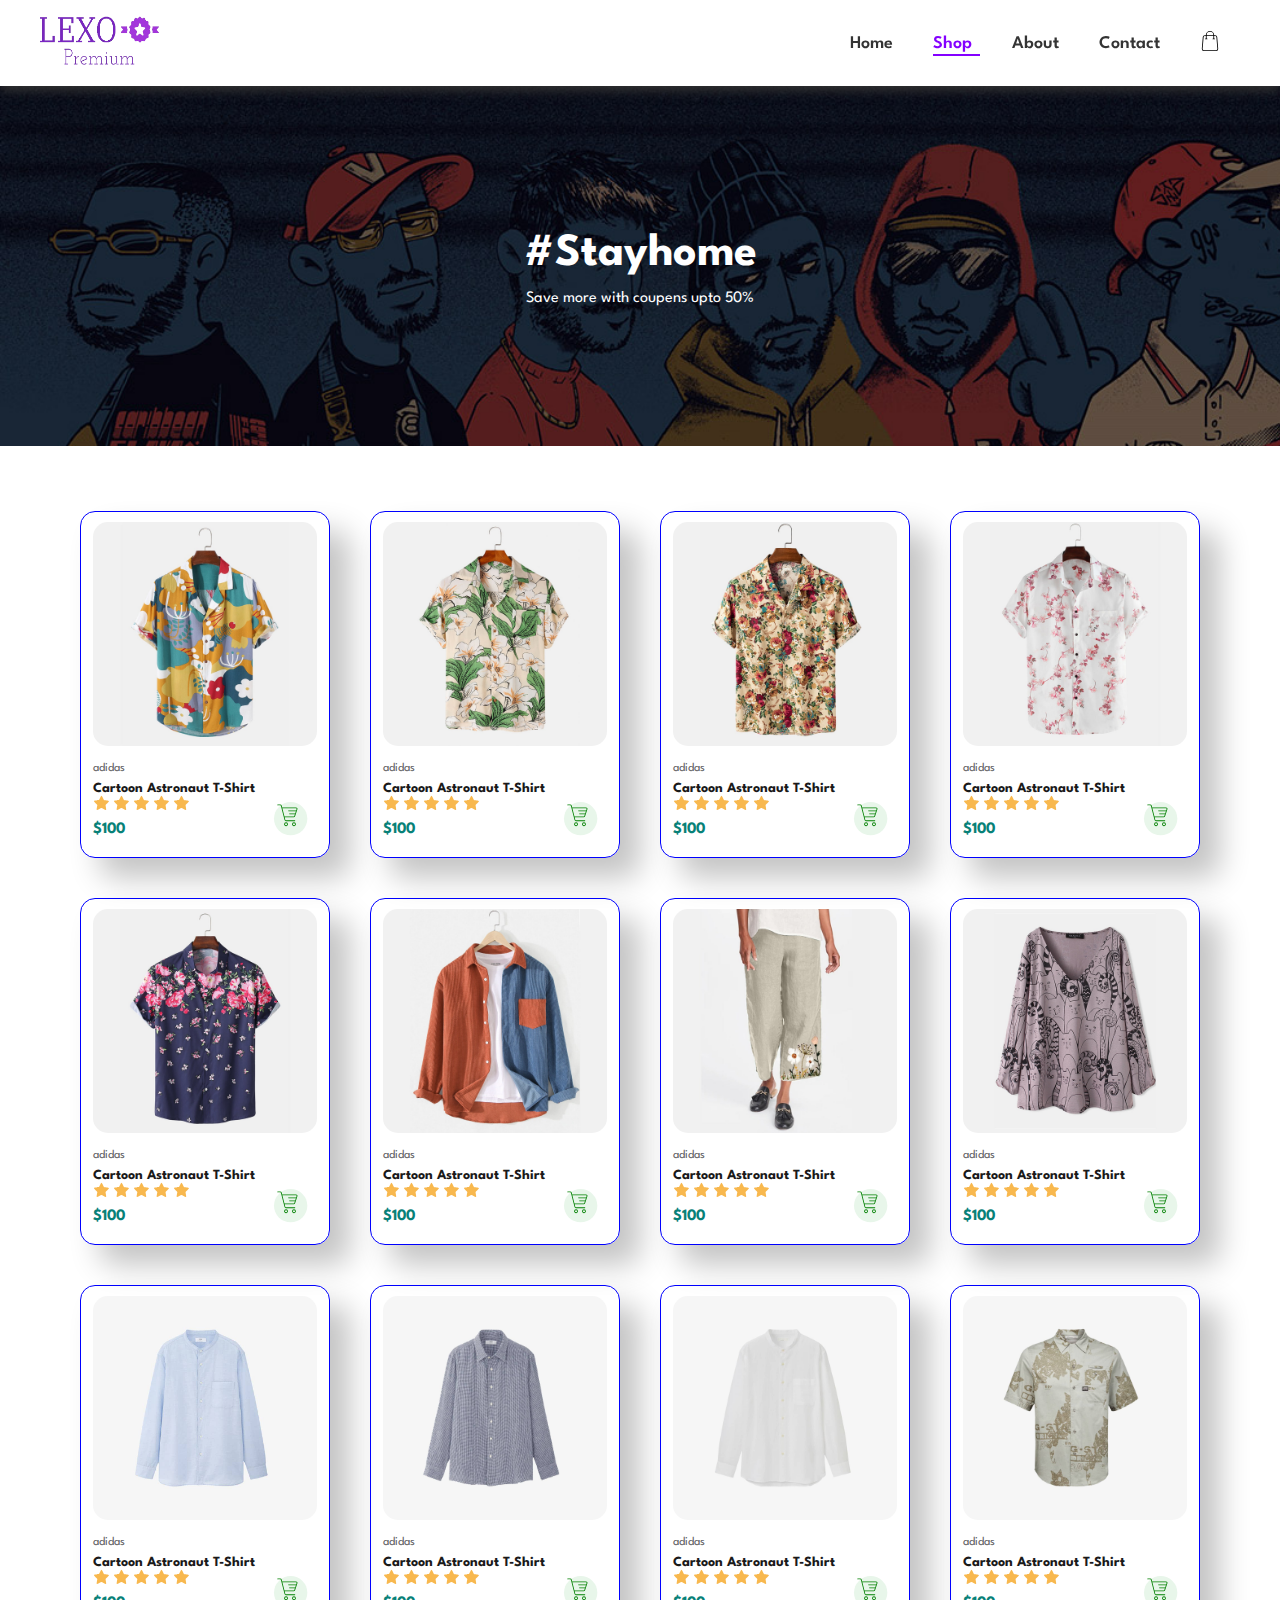
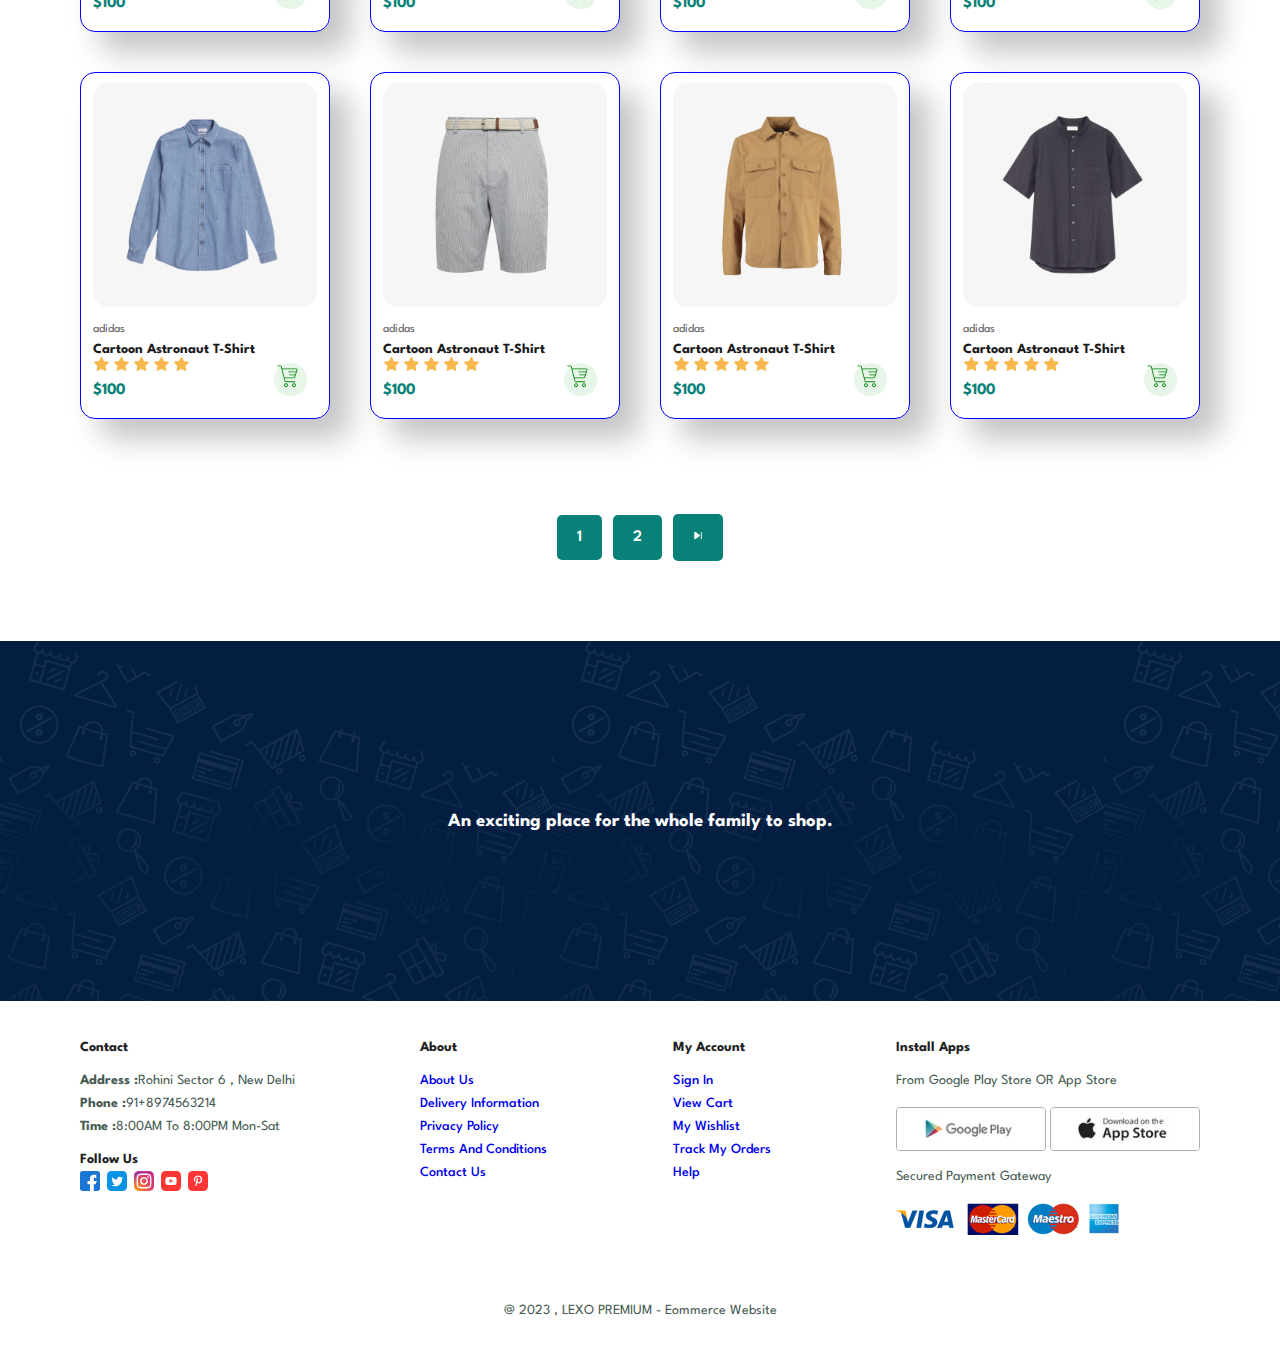
<file: shop.html>
<!DOCTYPE html>
<html lang="en">

<head>
    <meta charset="UTF-8">
    
    <meta name="viewport" content="width=device-width, initial-scale=1.0">
    <title>Ayush Ecommerce Website</title>
    <link rel="stylesheet" href="style.css">
    <link rel="stylesheet" href="responsive.css" class="">
</head>

<body>
    <section id="header">
        <a href="#"><img width="120px" height="50px" src="img/logo.png" alt="logo" class="logo"></a>
        <div>
            <ul id="navbar">
                <li><a  href="index.html">Home</a></li>
                <li><a class="active" href="shop.html">Shop</a></li>
                
                <li><a href="about.html">About</a></li>
                <li><a href="contact.html">Contact</a></li>
                <li><a href="cart.html"> <img src="svg/shopping_bag.svg" alt="" id="lg-bag"></a></li>
                <img src="svg/ham-close.svg" alt="" id="ham-close" > 
            </ul>
        </div>
        <div id="mobile">
            <a href="cart.html"> <img src="svg/shopping_bag.svg" alt="" id=""></a>
            <img src="svg/hamburgur.svg" alt="" id="hamburgur">
        </div>
    </section>

    <section id="page-header">
        
        <h2>#Stayhome</h2>
        <p>Save more with coupens upto 50%</p>
        
    </section>

   

    <section id="product1" class="section-p1">
       
        <div class="pro-container">
            <div class="pro" onclick="window.location.href='sproduct.html'">
                <img src="img/products/f1.jpg" alt="" class="">
                <div class="des">
                    <span>adidas</span>
                    <h5>Cartoon Astronaut T-Shirt</h5>
                    <div class="star">
                        <img src="svg/star.svg" alt="" class="">
                        <img src="svg/star.svg" alt="" class="">
                        <img src="svg/star.svg" alt="" class="">
                        <img src="svg/star.svg" alt="" class="">
                        <img src="svg/star.svg" alt="" class="">
                    </div>
                    <h4>$100</h4>
                </div>
                <a href="#" class=""><img src="svg/cart.svg" alt="" class="cart"></a>
            </div>

            <div class="pro">
                <img src="img/products/f2.jpg" alt="" class="">
                <div class="des">
                    <span>adidas</span>
                    <h5>Cartoon Astronaut T-Shirt</h5>
                    <div class="star">
                        <img src="svg/star.svg" alt="" class="">
                        <img src="svg/star.svg" alt="" class="">
                        <img src="svg/star.svg" alt="" class="">
                        <img src="svg/star.svg" alt="" class="">
                        <img src="svg/star.svg" alt="" class="">
                    </div>
                    <h4>$100</h4>
                </div>
                <a href="#" class=""><img src="svg/cart.svg" alt="" class="cart"></a>
            </div>
            <div class="pro">
                <img src="img/products/f3.jpg" alt="" class="">
                <div class="des">
                    <span>adidas</span>
                    <h5>Cartoon Astronaut T-Shirt</h5>
                    <div class="star">
                        <img src="svg/star.svg" alt="" class="">
                        <img src="svg/star.svg" alt="" class="">
                        <img src="svg/star.svg" alt="" class="">
                        <img src="svg/star.svg" alt="" class="">
                        <img src="svg/star.svg" alt="" class="">
                    </div>
                    <h4>$100</h4>
                </div>
                <a href="#" class=""><img src="svg/cart.svg" alt="" class="cart"></a>
            </div>
            <div class="pro">
                <img src="img/products/f4.jpg" alt="" class="">
                <div class="des">
                    <span>adidas</span>
                    <h5>Cartoon Astronaut T-Shirt</h5>
                    <div class="star">
                        <img src="svg/star.svg" alt="" class="">
                        <img src="svg/star.svg" alt="" class="">
                        <img src="svg/star.svg" alt="" class="">
                        <img src="svg/star.svg" alt="" class="">
                        <img src="svg/star.svg" alt="" class="">
                    </div>
                    <h4>$100</h4>
                </div>
                <a href="#" class=""><img src="svg/cart.svg" alt="" class="cart"></a>
            </div>
            <div class="pro">
                <img src="img/products/f5.jpg" alt="" class="">
                <div class="des">
                    <span>adidas</span>
                    <h5>Cartoon Astronaut T-Shirt</h5>
                    <div class="star">
                        <img src="svg/star.svg" alt="" class="">
                        <img src="svg/star.svg" alt="" class="">
                        <img src="svg/star.svg" alt="" class="">
                        <img src="svg/star.svg" alt="" class="">
                        <img src="svg/star.svg" alt="" class="">
                    </div>
                    <h4>$100</h4>
                </div>
                <a href="#" class=""><img src="svg/cart.svg" alt="" class="cart"></a>
            </div>
            <div class="pro">
                <img src="img/products/f6.jpg" alt="" class="">
                <div class="des">
                    <span>adidas</span>
                    <h5>Cartoon Astronaut T-Shirt</h5>
                    <div class="star">
                        <img src="svg/star.svg" alt="" class="">
                        <img src="svg/star.svg" alt="" class="">
                        <img src="svg/star.svg" alt="" class="">
                        <img src="svg/star.svg" alt="" class="">
                        <img src="svg/star.svg" alt="" class="">
                    </div>
                    <h4>$100</h4>
                </div>
                <a href="#" class=""><img src="svg/cart.svg" alt="" class="cart"></a>
            </div>
            <div class="pro">
                <img src="img/products/f7.jpg" alt="" class="">
                <div class="des">
                    <span>adidas</span>
                    <h5>Cartoon Astronaut T-Shirt</h5>
                    <div class="star">
                        <img src="svg/star.svg" alt="" class="">
                        <img src="svg/star.svg" alt="" class="">
                        <img src="svg/star.svg" alt="" class="">
                        <img src="svg/star.svg" alt="" class="">
                        <img src="svg/star.svg" alt="" class="">
                    </div>
                    <h4>$100</h4>
                </div>
                <a href="#" class=""><img src="svg/cart.svg" alt="" class="cart"></a>
            </div>
            <div class="pro">
                <img src="img/products/f8.jpg" alt="" class="">
                <div class="des">
                    <span>adidas</span>
                    <h5>Cartoon Astronaut T-Shirt</h5>
                    <div class="star">
                        <img src="svg/star.svg" alt="" class="">
                        <img src="svg/star.svg" alt="" class="">
                        <img src="svg/star.svg" alt="" class="">
                        <img src="svg/star.svg" alt="" class="">
                        <img src="svg/star.svg" alt="" class="">
                    </div>
                    <h4>$100</h4>
                </div>
                <a href="#" class=""><img src="svg/cart.svg" alt="" class="cart"></a>
            </div>

      
       
            <div class="pro">
                <img src="img/products/n1.jpg" alt="" class="">
                <div class="des">
                    <span>adidas</span>
                    <h5>Cartoon Astronaut T-Shirt</h5>
                    <div class="star">
                        <img src="svg/star.svg" alt="" class="">
                        <img src="svg/star.svg" alt="" class="">
                        <img src="svg/star.svg" alt="" class="">
                        <img src="svg/star.svg" alt="" class="">
                        <img src="svg/star.svg" alt="" class="">
                    </div>
                    <h4>$100</h4>
                </div>
                <a href="#" class=""><img src="svg/cart.svg" alt="" class="cart"></a>
            </div>

            <div class="pro">
                <img src="img/products/n2.jpg" alt="" class="">
                <div class="des">
                    <span>adidas</span>
                    <h5>Cartoon Astronaut T-Shirt</h5>
                    <div class="star">
                        <img src="svg/star.svg" alt="" class="">
                        <img src="svg/star.svg" alt="" class="">
                        <img src="svg/star.svg" alt="" class="">
                        <img src="svg/star.svg" alt="" class="">
                        <img src="svg/star.svg" alt="" class="">
                    </div>
                    <h4>$100</h4>
                </div>
                <a href="#" class=""><img src="svg/cart.svg" alt="" class="cart"></a>
            </div>
            <div class="pro">
                <img src="img/products/n3.jpg" alt="" class="">
                <div class="des">
                    <span>adidas</span>
                    <h5>Cartoon Astronaut T-Shirt</h5>
                    <div class="star">
                        <img src="svg/star.svg" alt="" class="">
                        <img src="svg/star.svg" alt="" class="">
                        <img src="svg/star.svg" alt="" class="">
                        <img src="svg/star.svg" alt="" class="">
                        <img src="svg/star.svg" alt="" class="">
                    </div>
                    <h4>$100</h4>
                </div>
                <a href="#" class=""><img src="svg/cart.svg" alt="" class="cart"></a>
            </div>
            <div class="pro">
                <img src="img/products/n4.jpg" alt="" class="">
                <div class="des">
                    <span>adidas</span>
                    <h5>Cartoon Astronaut T-Shirt</h5>
                    <div class="star">
                        <img src="svg/star.svg" alt="" class="">
                        <img src="svg/star.svg" alt="" class="">
                        <img src="svg/star.svg" alt="" class="">
                        <img src="svg/star.svg" alt="" class="">
                        <img src="svg/star.svg" alt="" class="">
                    </div>
                    <h4>$100</h4>
                </div>
                <a href="#" class=""><img src="svg/cart.svg" alt="" class="cart"></a>
            </div>
            <div class="pro">
                <img src="img/products/n5.jpg" alt="" class="">
                <div class="des">
                    <span>adidas</span>
                    <h5>Cartoon Astronaut T-Shirt</h5>
                    <div class="star">
                        <img src="svg/star.svg" alt="" class="">
                        <img src="svg/star.svg" alt="" class="">
                        <img src="svg/star.svg" alt="" class="">
                        <img src="svg/star.svg" alt="" class="">
                        <img src="svg/star.svg" alt="" class="">
                    </div>
                    <h4>$100</h4>
                </div>
                <a href="#" class=""><img src="svg/cart.svg" alt="" class="cart"></a>
            </div>
            <div class="pro">
                <img src="img/products/n6.jpg" alt="" class="">
                <div class="des">
                    <span>adidas</span>
                    <h5>Cartoon Astronaut T-Shirt</h5>
                    <div class="star">
                        <img src="svg/star.svg" alt="" class="">
                        <img src="svg/star.svg" alt="" class="">
                        <img src="svg/star.svg" alt="" class="">
                        <img src="svg/star.svg" alt="" class="">
                        <img src="svg/star.svg" alt="" class="">
                    </div>
                    <h4>$100</h4>
                </div>
                <a href="#" class=""><img src="svg/cart.svg" alt="" class="cart"></a>
            </div>
            <div class="pro">
                <img src="img/products/n7.jpg" alt="" class="">
                <div class="des">
                    <span>adidas</span>
                    <h5>Cartoon Astronaut T-Shirt</h5>
                    <div class="star">
                        <img src="svg/star.svg" alt="" class="">
                        <img src="svg/star.svg" alt="" class="">
                        <img src="svg/star.svg" alt="" class="">
                        <img src="svg/star.svg" alt="" class="">
                        <img src="svg/star.svg" alt="" class="">
                    </div>
                    <h4>$100</h4>
                </div>
                <a href="#" class=""><img src="svg/cart.svg" alt="" class="cart"></a>
            </div>
            <div class="pro">
                <img src="img/products/n8.jpg" alt="" class="">
                <div class="des">
                    <span>adidas</span>
                    <h5>Cartoon Astronaut T-Shirt</h5>
                    <div class="star">
                        <img src="svg/star.svg" alt="" class="">
                        <img src="svg/star.svg" alt="" class="">
                        <img src="svg/star.svg" alt="" class="">
                        <img src="svg/star.svg" alt="" class="">
                        <img src="svg/star.svg" alt="" class="">
                    </div>
                    <h4>$100</h4>
                </div>
                <a href="#" class=""><img src="svg/cart.svg" alt="" class="cart"></a>
            </div>

        </div>
    </section>

    <section id="pagination" class="section-p1">
        <a href="#" class="">1</a>
        <a href="#" class="">2</a>
        <a href="#" class=""><img src="svg/nextpage.svg" alt="" class=""></a>
    </section>

    <section id="footbanner">
        <h3>An exciting place for the whole family to shop.</h3>
    </section>

    <footer class="section-p1">
        <div class="col">
            <!-- <img src="img/logo.png" alt="" class=""> -->
            <h4>Contact</h4>
            <P><strong>Address :</strong>Rohini Sector 6 , New Delhi </P>
            <p><strong>Phone :</strong>91+8974563214</p>
            <p><strong>Time :</strong>8:00AM To 8:00PM Mon-Sat</p>
            <div class="follow">
                <h4>Follow Us</h4>
                <div class="icon">
                    <a href="#" class=""><img src="svg/facebook.svg" alt="" class=""></a>
                    <a href="" class=""><img src="svg/twitter.svg" alt="" class=""></a>
                    <a href="" class=""><img src="svg/instagram.svg" alt="" class=""></a>
                    <a href="" class=""><img src="svg/youtube.svg" alt="" class=""></a>
                    <a href="" class=""><img src="svg/pintrest.svg" alt="" class=""></a>
                </div>
            </div>
        </div>

        <div class="col">
            <h4>About</h4>
            <a href="#" class="">About Us</a>
            <a href="#" class="">Delivery Information</a>
            <a href="#" class="">Privacy Policy</a>
            <a href="#" class="">Terms And Conditions</a>
            <a href="#" class="">Contact Us</a>
        </div>

        <div class="col">
            <h4>My Account</h4>
            <a href="#" class="">Sign In</a>
            <a href="#" class="">View Cart</a>
            <a href="#" class="">My Wishlist</a>
            <a href="#" class="">Track My Orders</a>
            <a href="#" class="">Help</a>
        </div>

        <div class="col install">
            <h4>Install Apps</h4>
            <p>From Google Play Store OR App Store</p>
            <div class="row">
                <img src="img/pay/play.jpg" alt="" class="">
                <img src="img/pay/app.jpg" alt="" class="">
            </div>
            <div class="">
                <p>Secured Payment Gateway</p>
                <img src="img/pay/pay.png" alt="" class="">
            </div>
        </div>

        <div class="copyright">
            <p>@ 2023 , LEXO PREMIUM - Eommerce Website</p>
        </div>
        
    </footer>
    <script type="module" src="script.js"></script>
</body>

</html>
</file>
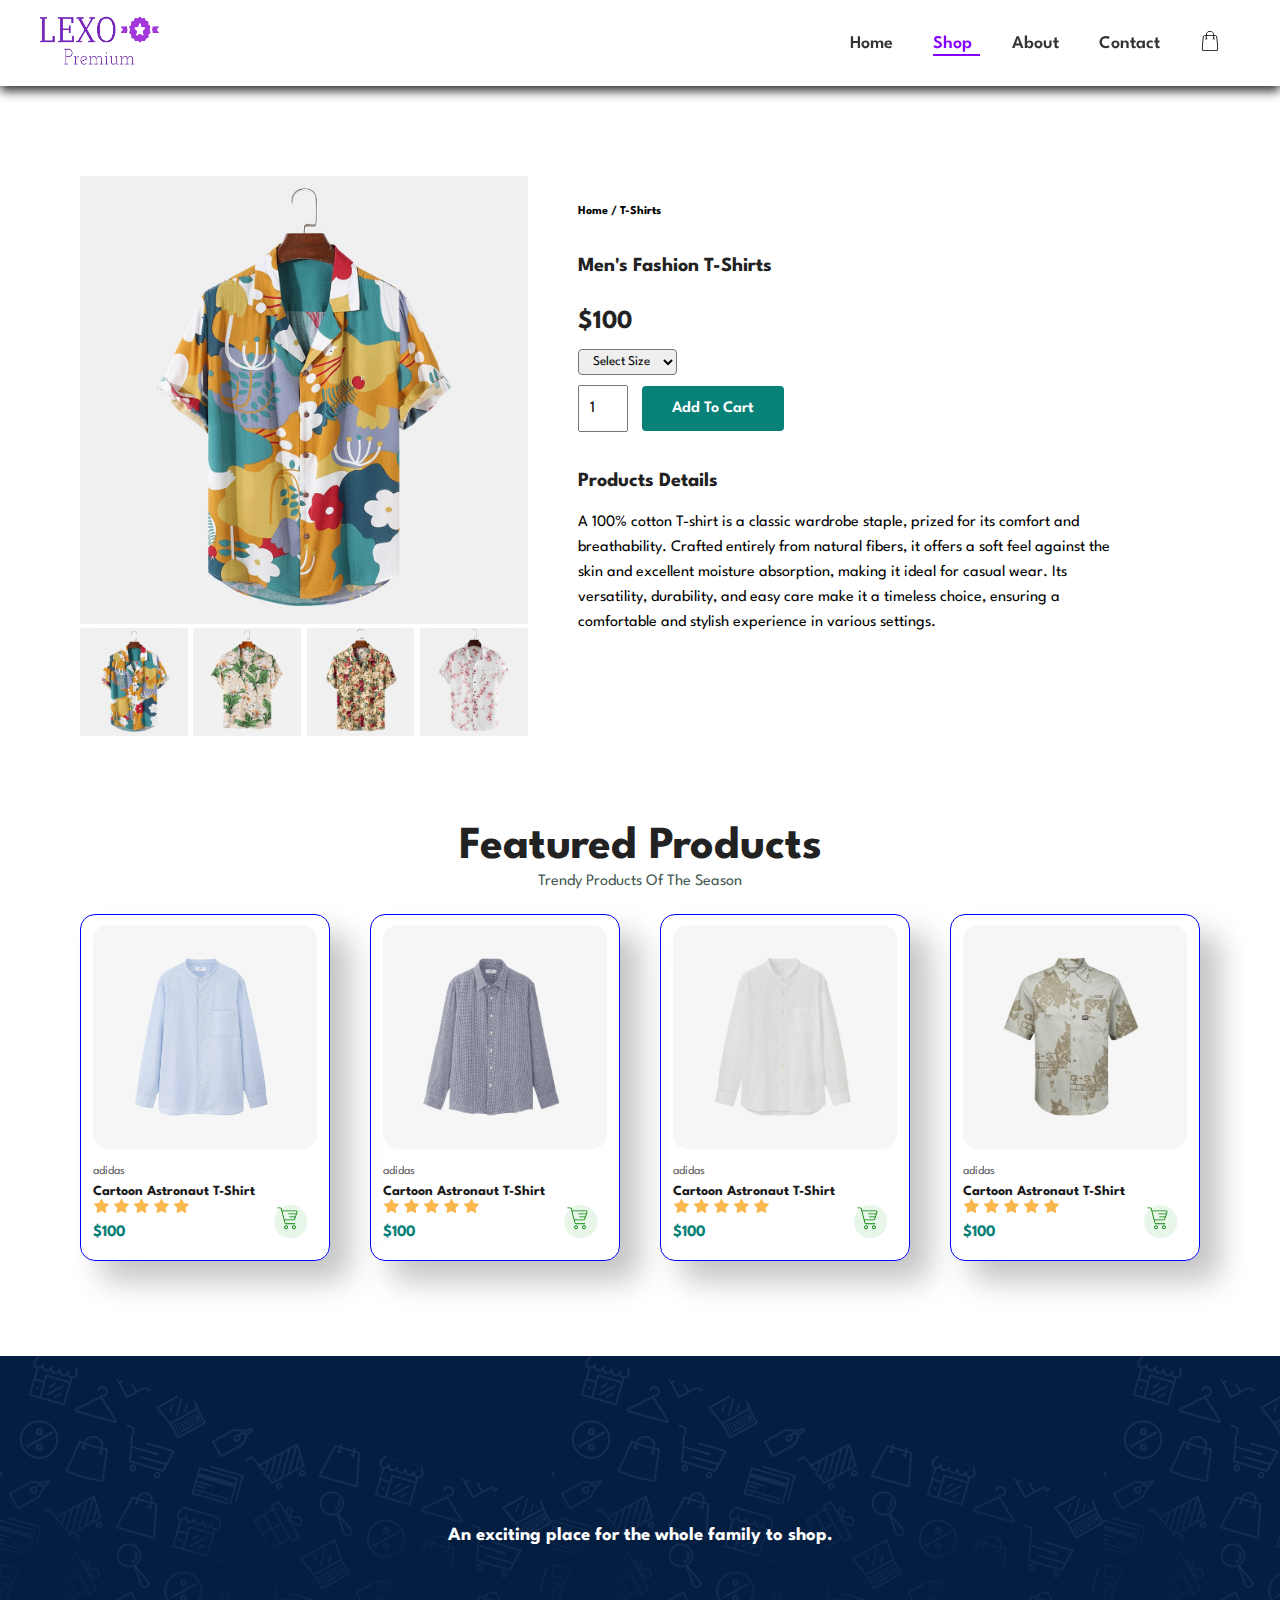
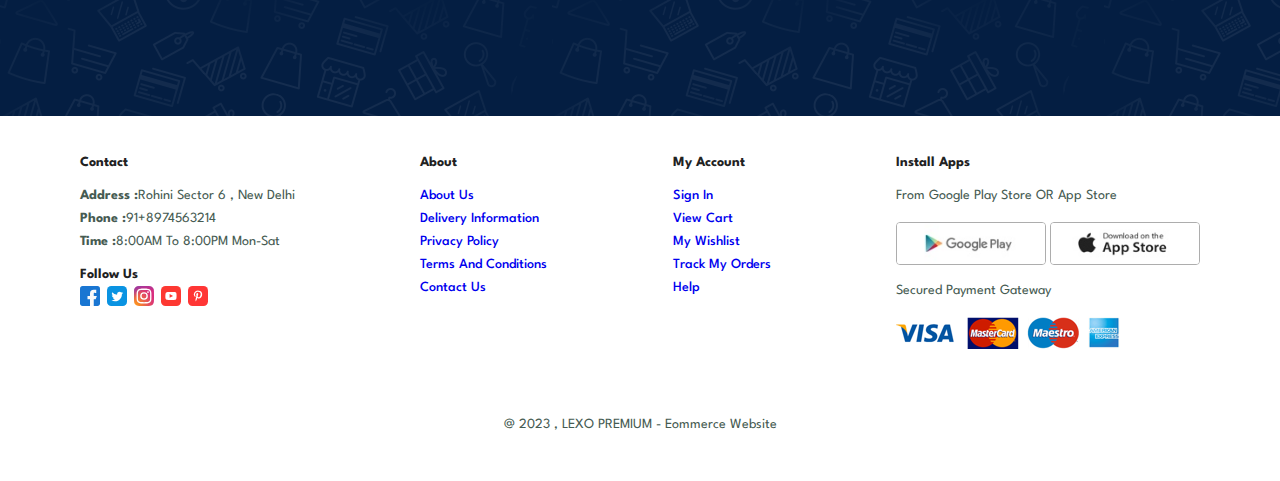
<file: sproduct.html>
<!DOCTYPE html>
<html lang="en">

<head>
    <meta charset="UTF-8">

    <meta name="viewport" content="width=device-width, initial-scale=1.0">
    <title>Ayush Ecommerce Website</title>
    <link rel="stylesheet" href="style.css">
    <link rel="stylesheet" href="responsive.css" class="">
</head>

<body>
    <section id="header">
        <a href="#"><img width="120px" height="50px" src="img/logo.png" alt="logo" class="logo"></a>
        <div>
            <ul id="navbar">
                <li><a href="index.html">Home</a></li>
                <li><a class="active" href="shop.html">Shop</a></li>
                
                <li><a href="about.html">About</a></li>
                <li><a href="contact.html">Contact</a></li>
                <li><a href="cart.html"> <img src="svg/shopping_bag.svg" alt="" id="lg-bag"></a></li>
                <img src="svg/ham-close.svg" alt="" id="ham-close">
            </ul>
        </div>
        <div id="mobile">
            <a href="cart.html"> <img src="svg/shopping_bag.svg" alt="" id=""></a>
            <img src="svg/hamburgur.svg" alt="" id="hamburgur">
        </div>
    </section>

    <section id="prodetails" class="section-p1">
        <div class="single-pro-image">
            <img src="img/products/f1.jpg" width="100%" id="Mainimg" alt="" class="">
            <div class="small-img-group">
                <div class="small-img-col">
                    <img src="img/products/f1.jpg" width="100%" alt="" class="small-img">
                </div>
                <div class="small-img-col">
                    <img src="img/products/f2.jpg" width="100%" alt="" class="small-img">
                </div>
                <div class="small-img-col">
                    <img src="img/products/f3.jpg" width="100%" alt="" class="small-img">
                </div>
                <div class="small-img-col">
                    <img src="img/products/f4.jpg" width="100%" alt="" class="small-img">
                </div>
            </div>
        </div>
        <div class="single-pro-details">
            <h6>Home / T-Shirts</h6>
            <h4>Men's Fashion T-Shirts</h4>
            <h2>$100</h2>
            <select>
                <option>Select Size</option>
                <option>Small</option>
                <option>Medium</option>
                <option>Large</option>
                <option>XL</option>
                <option>XXL</option>
                <option>XXXL</option>
            </select>
            <input type="number" value="1" class="">
            <button class="normal">Add To Cart</button>
            <h4>Products Details</h4>
            <span>A 100% cotton T-shirt is a classic wardrobe staple, prized for its comfort and breathability. Crafted
                entirely from natural fibers, it offers a soft feel against the skin and excellent moisture absorption,
                making it ideal for casual wear. Its versatility, durability, and easy care make it a timeless choice,
                ensuring a comfortable and stylish experience in various settings.</span>
        </div>
    </section>

    <section id="product1" class="section-p1">
        <h2>Featured Products</h2>
        <p>Trendy Products Of The Season</p>
        <div class="pro-container">
            <div class="pro">
                <img src="img/products/n1.jpg" alt="" class="">
                <div class="des">
                    <span>adidas</span>
                    <h5>Cartoon Astronaut T-Shirt</h5>
                    <div class="star">
                        <img src="svg/star.svg" alt="" class="">
                        <img src="svg/star.svg" alt="" class="">
                        <img src="svg/star.svg" alt="" class="">
                        <img src="svg/star.svg" alt="" class="">
                        <img src="svg/star.svg" alt="" class="">
                    </div>
                    <h4>$100</h4>
                </div>
                <a href="#" class=""><img src="svg/cart.svg" alt="" class="cart"></a>
            </div>

            <div class="pro">
                <img src="img/products/n2.jpg" alt="" class="">
                <div class="des">
                    <span>adidas</span>
                    <h5>Cartoon Astronaut T-Shirt</h5>
                    <div class="star">
                        <img src="svg/star.svg" alt="" class="">
                        <img src="svg/star.svg" alt="" class="">
                        <img src="svg/star.svg" alt="" class="">
                        <img src="svg/star.svg" alt="" class="">
                        <img src="svg/star.svg" alt="" class="">
                    </div>
                    <h4>$100</h4>
                </div>
                <a href="#" class=""><img src="svg/cart.svg" alt="" class="cart"></a>
            </div>
            <div class="pro">
                <img src="img/products/n3.jpg" alt="" class="">
                <div class="des">
                    <span>adidas</span>
                    <h5>Cartoon Astronaut T-Shirt</h5>
                    <div class="star">
                        <img src="svg/star.svg" alt="" class="">
                        <img src="svg/star.svg" alt="" class="">
                        <img src="svg/star.svg" alt="" class="">
                        <img src="svg/star.svg" alt="" class="">
                        <img src="svg/star.svg" alt="" class="">
                    </div>
                    <h4>$100</h4>
                </div>
                <a href="#" class=""><img src="svg/cart.svg" alt="" class="cart"></a>
            </div>
            <div class="pro">
                <img src="img/products/n4.jpg" alt="" class="">
                <div class="des">
                    <span>adidas</span>
                    <h5>Cartoon Astronaut T-Shirt</h5>
                    <div class="star">
                        <img src="svg/star.svg" alt="" class="">
                        <img src="svg/star.svg" alt="" class="">
                        <img src="svg/star.svg" alt="" class="">
                        <img src="svg/star.svg" alt="" class="">
                        <img src="svg/star.svg" alt="" class="">
                    </div>
                    <h4>$100</h4>
                </div>
                <a href="#" class=""><img src="svg/cart.svg" alt="" class="cart"></a>
            </div>
            
        </div>
    </section>

    <section id="footbanner">
        <h3>An exciting place for the whole family to shop.</h3>
    </section>

    <footer class="section-p1">
        <div class="col">
            <!-- <img src="img/logo.png" alt="" class=""> -->
            <h4>Contact</h4>
            <P><strong>Address :</strong>Rohini Sector 6 , New Delhi </P>
            <p><strong>Phone :</strong>91+8974563214</p>
            <p><strong>Time :</strong>8:00AM To 8:00PM Mon-Sat</p>
            <div class="follow">
                <h4>Follow Us</h4>
                <div class="icon">
                    <a href="#" class=""><img src="svg/facebook.svg" alt="" class=""></a>
                    <a href="" class=""><img src="svg/twitter.svg" alt="" class=""></a>
                    <a href="" class=""><img src="svg/instagram.svg" alt="" class=""></a>
                    <a href="" class=""><img src="svg/youtube.svg" alt="" class=""></a>
                    <a href="" class=""><img src="svg/pintrest.svg" alt="" class=""></a>
                </div>
            </div>
        </div>

        <div class="col">
            <h4>About</h4>
            <a href="#" class="">About Us</a>
            <a href="#" class="">Delivery Information</a>
            <a href="#" class="">Privacy Policy</a>
            <a href="#" class="">Terms And Conditions</a>
            <a href="#" class="">Contact Us</a>
        </div>

        <div class="col">
            <h4>My Account</h4>
            <a href="#" class="">Sign In</a>
            <a href="#" class="">View Cart</a>
            <a href="#" class="">My Wishlist</a>
            <a href="#" class="">Track My Orders</a>
            <a href="#" class="">Help</a>
        </div>

        <div class="col install">
            <h4>Install Apps</h4>
            <p>From Google Play Store OR App Store</p>
            <div class="row">
                <img src="img/pay/play.jpg" alt="" class="">
                <img src="img/pay/app.jpg" alt="" class="">
            </div>
            <div class="">
                <p>Secured Payment Gateway</p>
                <img src="img/pay/pay.png" alt="" class="">
            </div>
        </div>

        <div class="copyright">
            <p>@ 2023 , LEXO PREMIUM - Eommerce Website</p>
        </div>

    </footer>

    <script>
        var mainimg=document.getElementById("Mainimg");
        var smallimg=document.getElementsByClassName("small-img");

        smallimg[0].onclick = function(){
            mainimg.src=smallimg[0].src;
        }
        smallimg[1].onclick=function(){
            mainimg.src=smallimg[1].src;
        }
        smallimg[2].onclick=function(){
            mainimg.src=smallimg[2].src;
        }
        smallimg[3].onclick=function(){
            mainimg.src=smallimg[3].src;
        }

    </script>

    <script type="module" src="script.js"></script>
</body>

</html>
</file>
<file: style.css>
@import url("https://fonts.googleapis.com/css2?family=Spartan:wght@100;200;300;400;500;600;700;800;900&display=swap");

* {
  margin: 0;
  padding: 0;
  box-sizing: border-box;
  
  font-family: "Spartan", sans-serif;
}
 
html {
  scroll-behavior: smooth;
}

/* Global Styles */

h1 {
  font-size: 50px;
  line-height: 64px;
  color: #222;
}

h2 {
  font-size: 46px;
  line-height: 54px;
  color: #222;
}

h4 {
  font-size: 20px;
  color: #222;
}

h6 {
  font-weight: 700;
  font-size: 12px;
}

p {
  font-size: 16px;
  color: #465b52;
  
}

.section-p1 {
  padding: 40px 80px;
}

.section-m1 {
  margin: 40px 0;
}
button.normal{
  font-size: 16px;
  font-weight: 600;
  padding:15px 30px;
  color:#000;
  background-color: #fff;
  border-radius: 4px;
    cursor: pointer;
    border:none;
    outline:none;
    transition: 0.2 ease;
}
button.white{
  font-size: 13px;
  font-weight: 600;
  padding:11px 18px;
  color:#fff;
  background-color: transparent;
  border-radius: 4px;
    cursor: pointer;
    border:1px solid white;
    outline:none;
    transition: 0.2 ease;
}
body {
  width: 100%;
  
}
#mobile{
  display:none;
  align-items: center;
 
}
/*header start*/
#header {
  display: flex;
  justify-content: space-between;
  align-items: center;
  padding: 16px 40px;
  background-color: rgb(255, 255, 255);
  box-shadow: 0px 5px 10px rgb(49, 49, 49);


  position: sticky;
  top: 0;
  width: 100%;
  z-index: 1000;
}

#navbar li {
  list-style: none;
  padding: 0 20px;
  position: relative;

}
#navbar #ham-close{
  display:none;
}

#navbar {
  display: flex;
  justify-content: space-between;
  align-items: center;

}

#navbar li a {
  text-decoration: none;
  font-size: 18px;
  font-weight: 600;
  color: #343434;
}

#navbar li a:hover,
#navbar li a.active {
  color: rgb(132, 0, 255);
  transition: 0.3s ease;
}

#navbar li a.active::after,
#navbar li a:hover::after {
  content: "";
  width: 60%;
  height: 2px;
  background-color: rgb(132, 0, 255);
  position: absolute;
  bottom: -4px;
  left: 20px;
}

#hero {
  background-image: url("img/yo.jpg");
  background-repeat: no-repeat;
  height: 90vh;
  width: 100%;
  background-position: top 20% right 0%;
  background-size: cover;
  padding: 40px 80px;
  display: flex;
  flex-direction: column;
  align-items: flex-start;
  justify-content: center;
}

#hero h4 {
  padding-bottom: 15px;
}

#hero h2 {
  color: rgb(23, 155, 111);
}

#hero button {
  background-image: url("img/button.png");
  background-color: transparent;
  color: rgb(23, 155, 111)rgb(23, 155, 111);
  border: 0;
  padding: 14px 80px 14px 65px;
  background-repeat: no-repeat;
  cursor: pointer;
  font-weight: 700;
  font-size: 15px;
}

#feature {
  display: flex;
  align-items: center;
  justify-content: space-between;
  flex-wrap: wrap;
}

#feature .fe-box {
  width: 180px;
  text-align: center;
  padding: 25px 15px;
  box-shadow: 20px 20px 34px rgba(0, 0, 0, 0.238);
  border: 1px solid #cce7d0;
  border-radius: 4px;
  margin: 15px 0;
}

#feature .fe-box:hover {
  box-shadow: 20px 20px 24px rgba(0, 0, 0, 0.395);
}

#feature .fe-box h6 {
  padding: 9px 8px 6px 8px;
  line-height: 1;
  border-radius: 4px;
  color: rgb(23, 155, 111);
  background-color: #fddde4;
}

#feature .fe-box img {
  width: 100%;
  margin-bottom: 10px;
}

#feature .fe-box:nth-child(2) h6 {
  background-color: rgb(172, 255, 172);
}

#feature .fe-box:nth-child(3) h6 {
  background-color: rgb(255, 255, 145);
}

#feature .fe-box:nth-child(4) h6 {
  background-color: rgb(255, 221, 157);
}

#feature .fe-box:nth-child(5) h6 {
  background-color: rgb(210, 210, 255);
}

#feature .fe-box:nth-child(6) h6 {
  background-color: rgb(251, 167, 255);
}

#product1 {
  text-align: center;
}
#product1 .pro-container{
  display: flex;
  justify-content: space-between;
  flex-wrap: wrap;
  gap:10px;
  margin-top:10px;
}

#product1 .pro {
  width: 20%;
  min-width: 250px;
  padding: 10px 12px;
  border-radius: 15px;
  cursor: pointer;
  border: 1px solid blue;
  box-shadow: 20px 20px 30px rgba(0, 0, 0, 0.235);
  margin:15px 0;
  transition: .2s ease;
  position:relative;
}

#product1 .pro:hover {
  box-shadow: 20px 20px 30px rgba(0, 0, 0, 0.458);
  transform: scale(1.01);
}
#product1 .pro>img {
  width: 100%;
  border-radius: 15px;
}
#product1 .pro .des{
  text-align: start;
  padding:10px 0;
}
#product1 .pro .des span{
  font-size: 12px;
  color: #606063
}
#product1 .pro .des h5{
  font-size: 14px;
  padding-top:7px;
  color:#1a1a1a;
}
#product1 .pro .des h4{
  padding-top:7px;
  font-weight:700;
  font-size:16px;
  color:#088178;
}
#product1 .pro .cart{
  color:green;
  position:absolute;
  bottom:5px;
  right:0px;
}






#banner{
  display:flex;
  flex-direction:column;
  justify-content: center;
  align-items: center;
  text-align: center;
  background-image: url("img/banner/b2.jpg");
  width: 100%;
  background-position: center;
  background-size: cover;
  height:40vh;
}
#banner h4{
  color:white;
  font-size: 16px;
}
#banner h2 span {
  color:white;
  color:red;
}
#banner h2{
  color:white;
  font-size: 30px;
  padding:10px 0;
}
#banner button:hover{
  background-color:#088178;
  color: white;
}
#sm-banner{
  display: flex;
  justify-content: space-between;
  flex-wrap: wrap;
}
#sm-banner .banner-box{
  display:flex;
  flex-direction:column;
  justify-content: center;
  align-items: flex-start;
  padding: 30px;
  background-image: url("img/banner/b17.jpg");
  min-width: 580px;
  background-position: center;
  background-size: cover;
  height:50vh;
}
#sm-banner .banner-box2{
  background-image: url("img/banner/b10.jpg");
}
#sm-banner h4{
  color:#fff;
  font-size: 22px;
  font-weight: 400;
}
#sm-banner h2{
  color:#fff;
  font-size: 28px;
  font-weight: 800;
}
#sm-banner span{
  color:#fff;
  font-size: 14px;
  font-weight: 500;
  padding-bottom: 15px;
}
#sm-banner .banner-box:hover button{
  background-color: #088178;
  border:1px solid #088178;
}
#banner3{
  display: flex;
  justify-content: space-between;
  flex-wrap:wrap;
  padding: 0 80px;
}
#banner3 .banner-box{
  display:flex;
  flex-direction:column;
  justify-content: center;
  align-items: flex-start;
  padding: 20px;
  background-image: url("img/banner/b7.jpg");
  min-width: 30%;
  background-position: center;
  background-size: cover;
  height:30vh;
  margin-bottom:20px;
}
#banner3 .banner-box2{
  background-image: url("img/banner/b4.jpg");
}
#banner3 .banner-box3{
  background-image: url("img/banner/b18.jpg");
}
#banner3 h2{
  color:#fff;
  font-size: 22px;
  font-weight: 900;
}
#banner3 h3{
  color:#fff;
  font-size: 15px;
  font-weight: 800;
}
#footbanner{
  margin-top:40px;
  background-image: url("img/banner/b14.png");
  width:100%;
  height:40vh;
  background-color: #041e42;
  display :flex;
  align-items: center;
  justify-content: center;
}
#footbanner h3{
  color:white;
  
 
}
footer{
  display:flex;
  justify-content: space-between;
  flex-wrap: wrap;
}
footer .install .row img{
  border:1px solid rgb(173, 173, 173);
  width:150px;
  border-radius: 4px;
}
footer .install  img{
  margin:10px 0 15px 0;
}
footer .col{
  display:flex;
  flex-direction: column;
  align-items: flex-start;
  margin-bottom: 50px;
}
footer .col .follow{
  margin:10px 0;
}
footer .col .follow .icon{
  display:flex;
  gap:7%;
}
footer .col .follow .icon a img:hover{
  transform: scale(1.2);
  
}
footer .col .follow h4{
  padding-bottom: 5px;
}
footer h4{
  font-size: 14px;
  padding-bottom: 20px;
}
footer p{
  font-size: 14px;
  padding-bottom: 10px;
}
footer a{
  font-size: 14px;
  padding-bottom: 10px;
  text-decoration: none;
  font-weight: 500;
  
}
footer a:hover{
  color:#7e00fc;
  transform: scale(1.01);

}
footer .copyright{
  width:100%;
  text-align: center;
}





/* shop page */
#page-header{
  background-image: url("img/banner/b1.jpg");
  height:40vh;
  width:100%;
  background-size: cover;
  display:flex;
  justify-content: center;
  text-align:center ;
  flex-direction: column;
  padding: 14px;
  gap:10px;
}
#page-header h2,#page-header p{
 color:white;
}
#pagination{
  display: flex;
  text-align: center;
  align-items: center;
  justify-content: center;
  gap:1%
}
  #pagination a{
    background-color: #088178;
    text-decoration: none;
    font-weight: 600;
    padding: 15px 20px;
    color: white;
    border-radius: 5px;
  }
  #pagination a:hover{
    transform: scale(1.06);
  }
  #prodetails{
    display:flex;
    margin-top: 50px;
  }

  #prodetails .single-pro-image{
    width:40%;
    margin-right: 50px;
  }
  #prodetails .small-img-group{
    display:flex;
    justify-content: space-between;
    
  }
  #prodetails .small-img-col{
    flex-basis: 24%;
    cursor: pointer;
  }
  #prodetails .single-pro-details{
     padding-top: 30px;
     width: 50%;

  }
  #prodetails .single-pro-details h4{
    padding: 40px 0 20px 0;
  }
  #prodetails .single-pro-details h2{
    font-size: 26px;
  }
  #prodetails .single-pro-details select{
    display: block;
    padding: 5px 10px;
    margin-bottom: 10px;
    border-radius: 4px;
  }
  #prodetails .single-pro-details input:focus{
    outline:none;
  }
  #prodetails .single-pro-details input{
    width:50px;
    height: 47px;
    padding-left: 10px;
    margin-right: 10px;
    font-size: 16px;
  }
  #prodetails .single-pro-details button{
    background-color:#088178;
    color: white;
  }
  #prodetails .single-pro-details span{
    line-height: 25px;
  }



  /* about page */

  #about-header{
    background-image: url("img/about/banner.png");
    height:40vh;
    width:100%;
    background-size: cover;
    display:flex;
    justify-content: center;
    text-align:center ;
    flex-direction: column;
    padding: 14px;
    gap:10px;
  }
  #about-header h2,#about-header p{
    color:white;
   }
   #about-head{
    display: flex;
    align-items: center;
    gap:2%;
   }
  
   #about-head img{
    width:50%;
   }
  #about-app{
    text-align: center;
     
  }
  #about-app .video{
    width: 70%;
    height: 80%;
    margin: 30px auto 0 auto;
  }
  #about-app .video video{
    width: 100%;
    height: 100%;
    border-radius: 20px;
  }
   
/* contact page */
#contact-details .map{
  width: 55%;
  height:400px;
}
#contact-details .map iframe{
  width: 100%;
  height:100%;
}

.details{
  display:flex;
  align-items: center;
  justify-content: space-between;
  margin-bottom: 10px;
}
.details li{
  display:flex;
  gap:3px;
  margin-bottom: 15px;
  
}
.details h3{
  margin-top: 10px;
  margin-bottom: 20px;
}

#form-details form{
  width: 100%;
  display: flex;
  flex-direction: column;
  align-items: flex-start;
}
#form-details form input{
 width: 100%;
 padding: 12px 15px;
 outline: none;
 margin-bottom: 20px;
 border:1px solid rgb(228, 228, 228)
}

#form-details form textarea{
 width: 100%;
 padding: 12px 15px;
 outline: none;
 margin-bottom: 20px;
 border:1px solid rgb(228, 228, 228)
}
#form-details form button {
  background-color:#00d061;
  color: white;
}
#form-details form button:hover{
  scale:1.02;
}

/* cart */


#cart{
  overflow-x: auto;
}
#cart table{
  width:100%;
  border-collapse: collapse;
  table-layout: fixed;
  white-space: nowrap;
}
#cart table td:nth-child(1){
  width: 100px;
  text-align: center;
}
#cart table td:nth-child(2){
  width: 150px;
  text-align: center;
}
#cart table td:nth-child(3){
  width: 250px;
  text-align: center;
}
#cart table td:nth-child(4){
  width: 150px;
  text-align: center;
}
#cart table td:nth-child(5){
  width: 150px;
  text-align: center;
}
#cart table td:nth-child(6){
  width: 150px;
  text-align: center;
}
#cart table td:nth-child(5) input{
  width: 70px;
  padding: 10px 5px 10px 15px;
}
#cart table thead{
  border: 1px solid rgb(205, 205, 205);
  border-left:none ;
  border-right:none ;
}
#cart table thead td{
  font-weight: 700;
  text-transform: uppercase;
  font-style: 13px;
  padding: 18px 0;
}
#cart table tbody tr td{
  padding-top: 15px;
}
#cart table tbody td{
  font-size: 13px;
}

#cart-add{
  display: flex;
  flex-wrap: wrap;
  justify-content: space-between;
}
#coupon{
  width: 50%;
  margin-bottom: 30px;
}
#coupon h3,#subtotal h3{
  margin-bottom: 15px;
}
#coupon input{
  padding: 10px 20px;
  outline: none;
  width: 60%;
  margin-right: 10px;
  border: 1px solid rgb(180, 180, 180);
}
#coupon button , #subtotal button{
  background-color: #00d061;
  color:white;
  padding:12px 20px;
}
#subtotal{
  width: 50%;
    margin-bottom: 30px;
    border: 1px solid rgb(175, 174, 174);
    padding: 30px;
}
#subtotal table{
  border-collapse: collapse;
  width: 100%;
  margin-bottom: 20px;

}
#subtotal table td{
  width: 50%;
  border: 1px solid rgb(175, 174, 174);
  padding: 10px;
  font-size: 13px;
}
</file>
<file: responsive.css>
/* @media screen and (max-width:710px){
    body{
        width:119%;
    }
}
@media screen and (max-width:590px){
    body{
        width:124%;
    }
}
@media screen and (max-width:565px){
    body{
        width:128%;
    }
}
@media screen and (max-width:550px){
    body{
        width:128%;
    }
} */

@media screen and (max-width:1322px) {
    #sm-banner {
        gap:20px;
    }
    #sm-banner .banner-box {

        min-width: 100%;
        
    }
    #banner3 .banner-box {
        
        width: 30%;
        
    }
}

@media screen and (max-width:1000px) {
    #sm-banner .banner-box {

        min-width: 100%;
        
    }
    #banner3 .banner-box {
        width: 28%;
    }
}
@media screen and (max-width:800px) {
    .section-p1 {
        padding: 40px 40px;
    }
    
    #hero {
        background-image: url("img/bgg1.jpg");
        height: 70vh;
    }

    #navbar {
        display: flex;
        flex-direction: column;
        justify-content: flex-start;
        align-items: flex-start;
        position: fixed;
        top: 0;
        right: -300px;
        height: 100vh;
        width: 300px;
        background-color: #e3e6f3;
        padding: 80px 0 0 10px;
        transition: 0.3s ease;
    }

    #navbar #ham-close {
        display: flex;
        position: absolute;
        top: 25px;
        left: 25px;
    }
    #navbar #lg-bag{
        display:none;
      }

    #navbar.active {
        right: 0px;
    }

    #navbar li {
        margin-bottom: 25px;
    }

    #mobile {
        display: flex;
        align-items: center;
        gap: 10px;
    }

    #feature {
         
        justify-content: center;
         
    }
    #feature .fe-box {
       
        margin: 15px 15px;
        
      }
      #product1 .pro-container{      
        justify-content: center;       
      }
      #product1 .pro {
        margin:15px ;
      }
      #banner{
        height:20vh;
      }
      #sm-banner{
        gap:20px;
      
      }
      #sm-banner .banner-box{
        min-width:100%;       
        height:30vh;
      
      }
      #banner3 {
        
        padding: 0 40px;
    }
    #banner3 .banner-box {
        width: 28%;

    }
    #footbanner {
        height: 30vh;
       
    }
 
}





@media screen and (max-width:477px) {
    .section-p1 {
        padding: 20px;
    }
    #header {
        padding: 10px 30px;      
    }
    
    #hero {    
        height: 70vh;
        padding:0 20px;
    }
    h2 {
        font-size: 32px;
       
    }
    h1 {
        font-size: 35px;
        
    }
    #feature {
       justify-content: space-between;
        }
    #feature .fe-box {
        width: 155px;
        box-shadow: 5px 5px 8px rgba(0, 0, 0, 0.238);
        margin: 0 0 15px 0;
    }
    #product1 .pro {
        width: 100%;
       
    }
    #banner{
        height: 40vh;
    }
    #sm-banner .banner-box {
       
        height: 40vh;
    }
    #banner3 {
        padding: 0 20px;
    }
    #banner3 .banner-box {
        width: 100%;
    }
    #footbanner {
        text-align: center;
    }
    #footbanner h3 {
        padding:0 10px;
    }
    footer .copyright {
        width: 100%;
        text-align: start;
    }


/* shop page */
    /* single product */
    #prodetails{
        flex-direction: column;
        
    }
    #prodetails .single-pro-image {
        width: 100%;
        
    }
    #prodetails .single-pro-details {
         
        width: 100%;
    }


    /* about page */
    #about-head {
        display: flex;
        flex-direction: column;
        gap: 2%;
    }
    #about-head img {
        width: 100%;
        height:auto;
        margin-bottom: 20px;
    }
    #about-app .video {
        width: 100%;
     
    }

    /* contact page */
    .details {
        display: flex;
        flex-direction: column;
        align-items: center;
        justify-content: space-between;
        margin-bottom: 10px;
    }
    #contact-details .map {
        width: 100%;
        
    }
    /* cart */
    #cart-add {
      
        flex-direction: column;
       
    }
    #coupon{
        width: 100%;
        margin-bottom: 30px;
    }
    #subtotal {
        width: 50%;
        margin-bottom: 30px;
        border: 1px solid rgb(175, 174, 174);
        padding: 10px;
    }
    #subtotal {
        width: 100%;
       
    }

}
</file>
